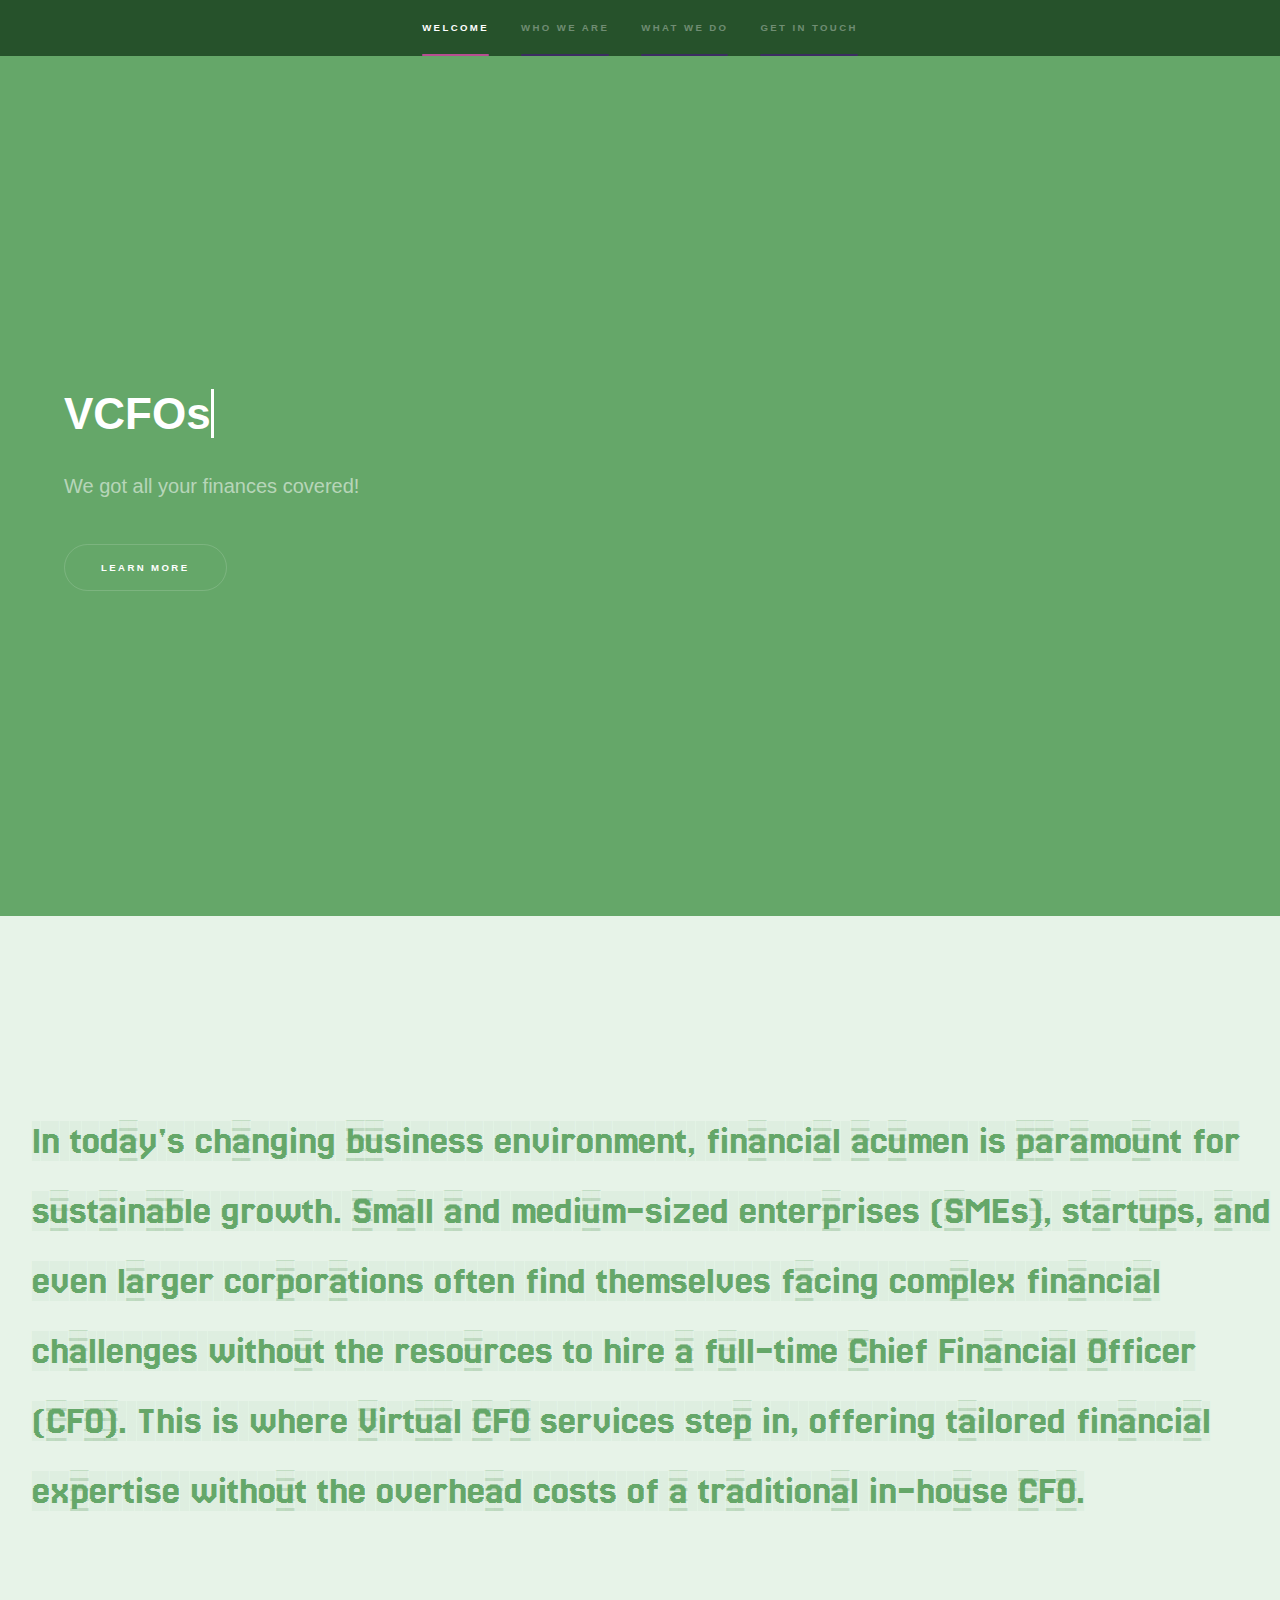
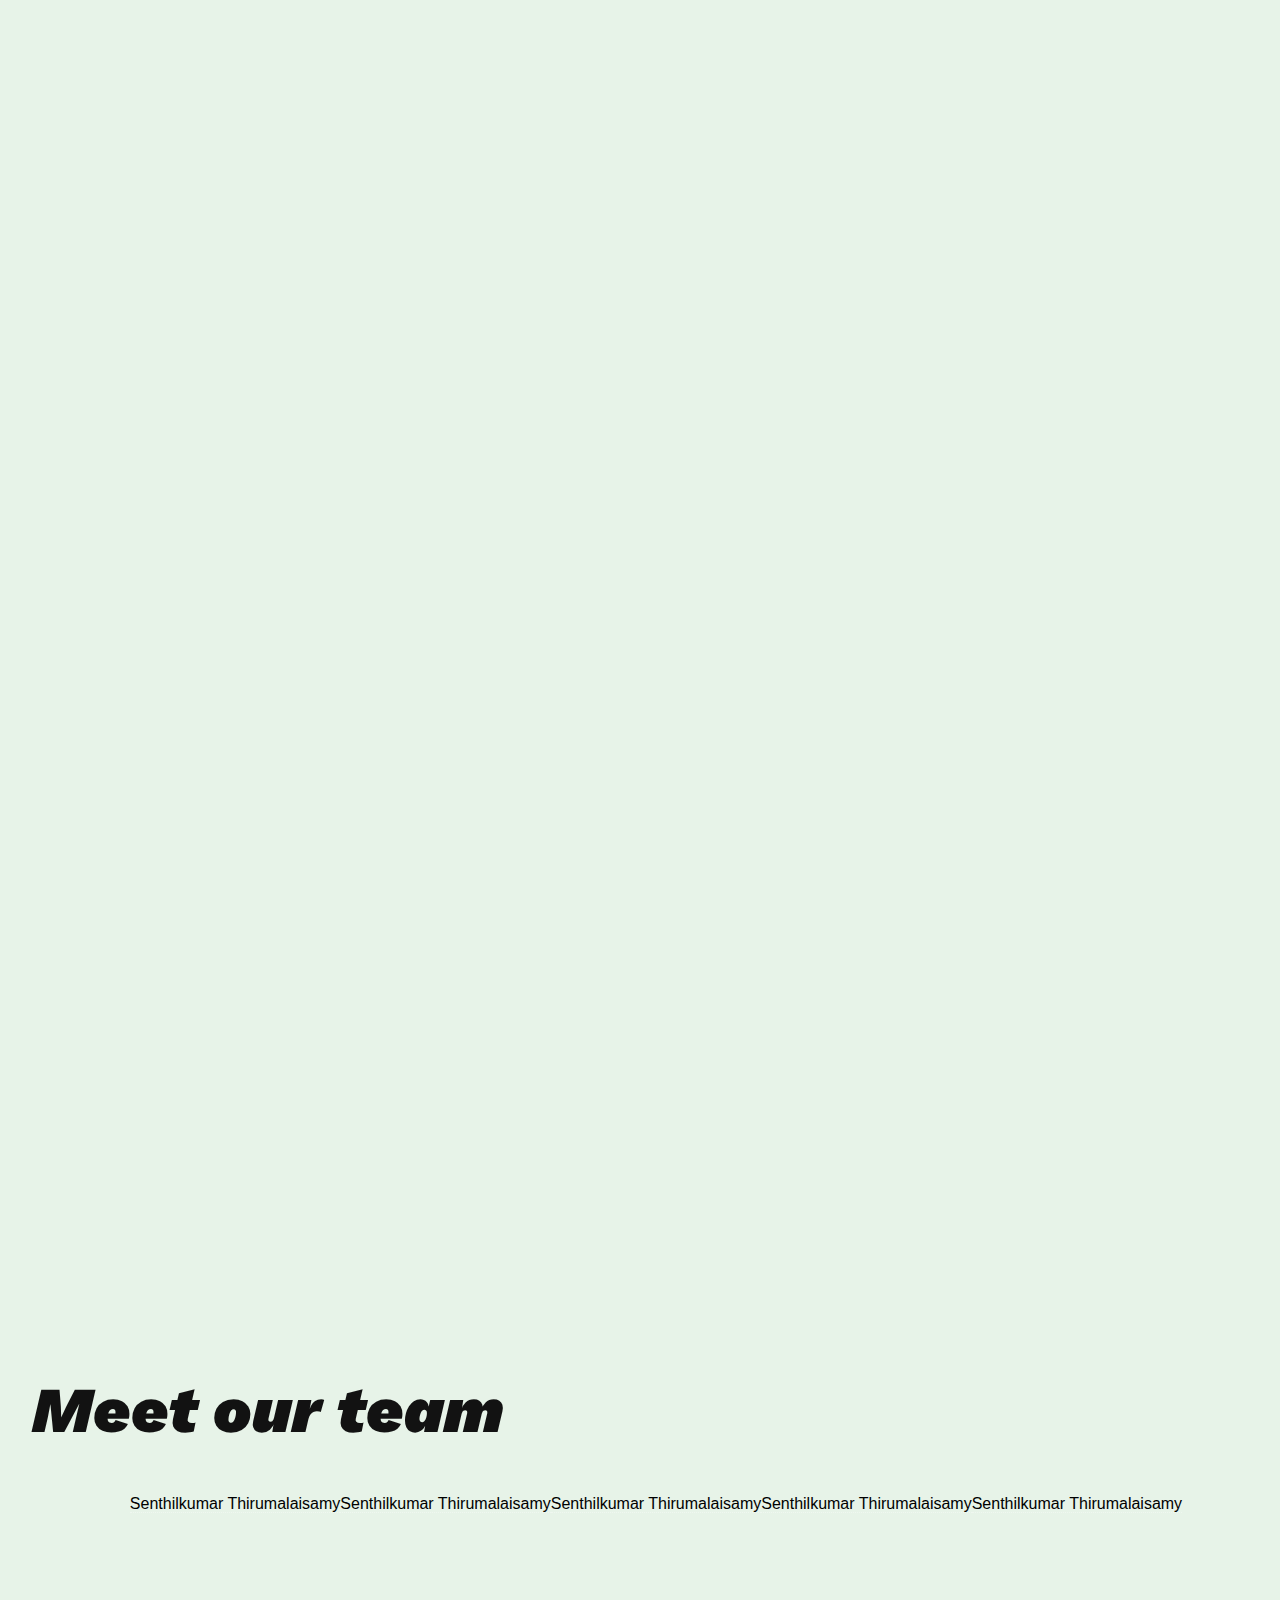
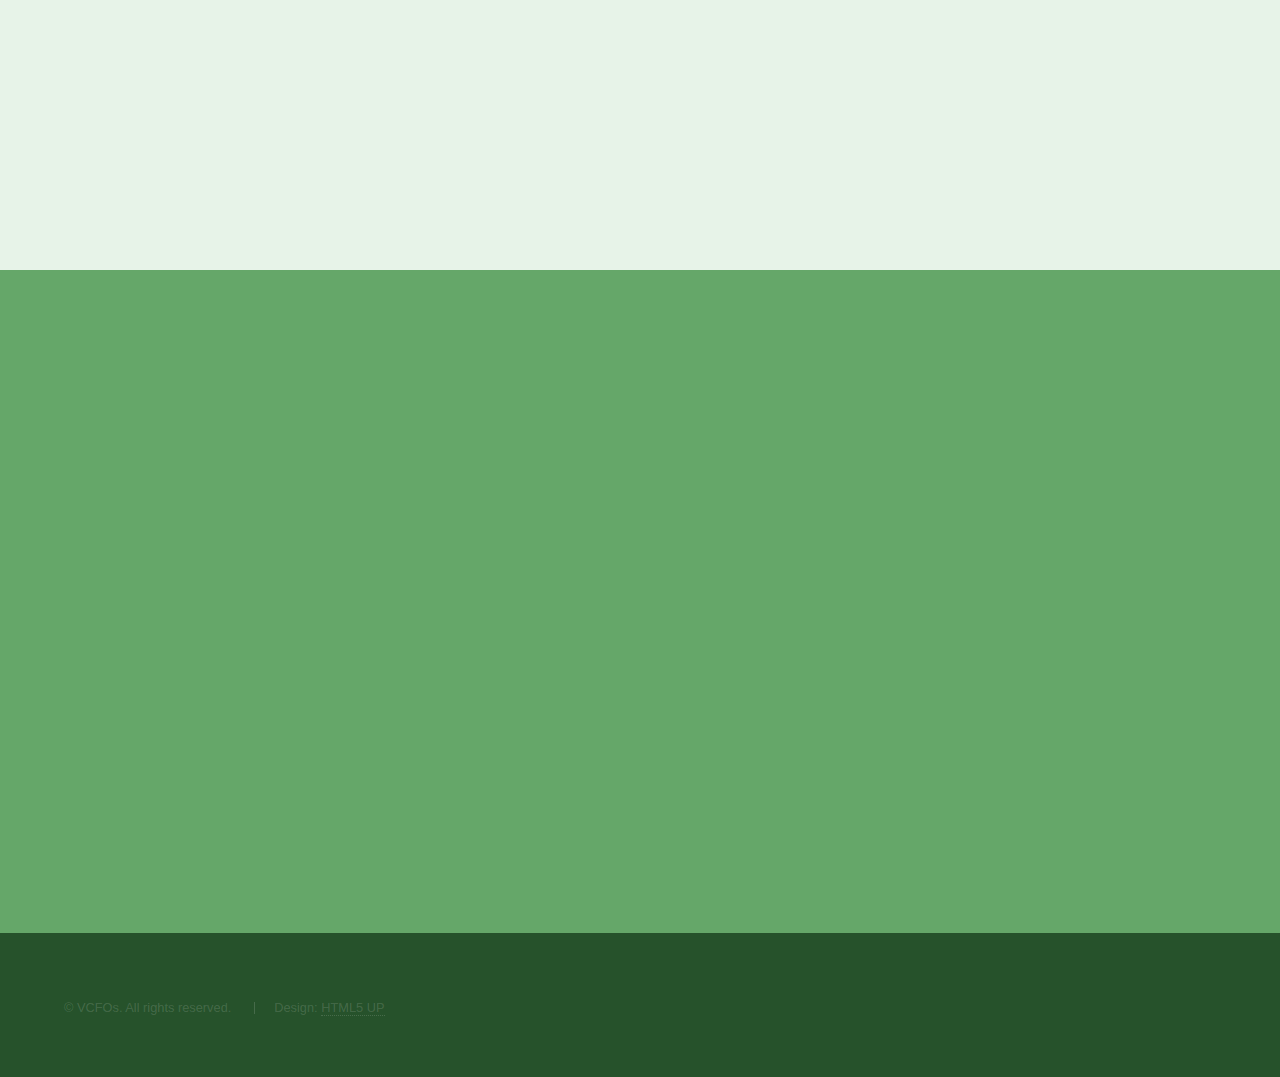
<file: vcfos/index.html>
<!DOCTYPE html>
<!--
	Hyperspace by HTML5 UP
	html5up.net | @ajlkn
	Free for personal and commercial use under the CCA 3.0 license (html5up.net/license)
-->
<html>
  <head>
    <title>VCFOs</title>
    <meta charset="utf-8" />
    <meta
      name="viewport"
      content="width=device-width, initial-scale=1, user-scalable=no"
    />
    <link rel="stylesheet" href="assets/css/main.css" />
    <noscript
      ><link rel="stylesheet" href="assets/css/noscript.css"
    /></noscript>
    <link rel="preconnect" href="https://fonts.googleapis.com" />
    <link rel="preconnect" href="https://fonts.gstatic.com" crossorigin />
    <link
      href="https://fonts.googleapis.com/css2?family=Jersey+25+Charted&family=Work+Sans:ital,wght@0,100..900;1,100..900&display=swap"
      rel="stylesheet"
    />
  </head>
  <body class="is-preload">
    <!-- Sidebar -->
    <section id="sidebar">
      <div class="inner">
        <nav>
          <ul>
            <li><a href="#intro">Welcome</a></li>
            <li><a href="#about">Who we are</a></li>
            <li><a href="#two">What we do</a></li>
            <li><a href="#three">Get in touch</a></li>
          </ul>
        </nav>
      </div>
    </section>

    <!-- Wrapper -->
    <div id="wrapper">
      <!-- Intro -->
      <section id="intro" class="wrapper style1 fullscreen fade-up">
        <div class="inner">
          <h1>
            <div
              class="typewrite"
              data-period="2000"
              data-type='[ "VCFOs", "We are your Virtual CFO!" ]'
            >
              <span class="wrap"></span>
            </div>
          </h1>
          <p>We got all your finances covered!</p>
          <ul class="actions">
            <li><a href="#about" class="button scrolly">Learn more</a></li>
          </ul>
        </div>
      </section>

      <!-- One -->
      <section
        id="about"
        class="wrapper spotlights fullscreen fade-up"
        style="padding-left: 32px"
      >
        In today's changing business environment, financial acumen is paramount
        for sustainable growth. Small and medium-sized enterprises (SMEs),
        startups, and even larger corporations often find themselves facing
        complex financial challenges without the resources to hire a full-time
        Chief Financial Officer (CFO). This is where Virtual CFO services step
        in, offering tailored financial expertise without the overhead costs of
        a traditional in-house CFO.
        <!-- <div
          id="about"
          class="fade-up"
          style="background-color: aliceblue"
        ></div> -->
      </section>

      <!-- Two -->
      <section id="two" class="wrapper style3 fade-up">
        <div class="inner">
          <h2
            style="color: #121212; font-size: 64px"
            class="work-sans-italic-900"
          >
            What we do
          </h2>
          <p style="color: #121212">
            We offer tailored Virtual CFO services for businesses, especially
            startups and SMEs, in India. Our solutions cover strategic planning,
            budgeting, forecasting, and performance analysis. With our
            experienced team, you can access high-level financial expertise
            without the expense of a full-time CFO, helping you navigate complex
            financial challenges with ease.
          </p>
          <div class="features">
            <section>
              <span class="icon solid major fa-unlock"></span>
              <h3 style="color: #121212">Fundraising and Investor Relations</h3>
              <div style="color: #121212">
                We specialize in fundraising strategies and investor relations
                to fuel your business growth.
              </div>
            </section>
            <section>
              <span class="icon solid major fa-lock"></span>
              <h3 style="color: #121212">Cash Flow Management</h3>
              <div style="color: #121212">
                We optimize cash flow to ensure financial stability and growth
                for your business.
              </div>
            </section>
            <section>
              <span class="icon solid major fa-cog"></span>
              <h3 style="color: #121212">Business Performance Metrics</h3>
              <div style="color: #121212">
                We track and analyze key performance metrics to drive informed
                decision-making and maximize your business's success.
              </div>
            </section>
            <section>
              <span class="icon solid major fa-desktop"></span>
              <h3 style="color: #121212">Financial Planning and Analysis</h3>
              <div style="color: #121212">
                We provide comprehensive financial planning and analysis
                services to help you make strategic decisions and achieve your
                business objectives.
              </div>
            </section>
            <section>
              <span class="icon solid major fa-link"></span>
              <h3 style="color: #121212">Risk Management</h3>
              <div style="color: #121212">
                We identify and mitigate financial risks to safeguard your
                business and optimize long-term success.
              </div>
            </section>
            <!-- <section>
              <span class="icon major fa-gem"></span>
              <h3>Aliquam urna dapibus</h3>
              <p>
                Phasellus convallis elit id ullam corper amet et pulvinar. Duis
                aliquam turpis mauris, sed ultricies erat dapibus.
              </p>
            </section> -->
          </div>
          <!-- <ul class="actions">
            <li><a href="generic.html" class="button">Learn more</a></li>
          </ul> -->
        </div>
      </section>

      <section
        id="team"
        class="wrapper style3 fullscreen fade-up"
        style="padding-left: 32px"
      >
        <h1
          style="color: #121212; font-size: 64px"
          class="work-sans-italic-900"
        >
          Meet our team
        </h1>
        <div
          style="
            display: flex;
            flex-wrap: wrap;
            justify-content: center;
            row-gap: 25px;
          "
        >
          <div
            class="badge-base LI-profile-badge"
            data-locale="en_US"
            data-size="medium"
            data-theme="dark"
            data-type="HORIZONTAL"
            data-vanity="senthilkumar-thirumalaisamy-172aa7a"
            data-version="v1"
          >
            <a
              class="badge-base__link LI-simple-link"
              style="color: black"
              href="https://in.linkedin.com/in/senthilkumar-thirumalaisamy-172aa7a?trk=profile-badge"
              >Senthilkumar Thirumalaisamy</a
            >
          </div>
          <div
            class="badge-base LI-profile-badge"
            data-locale="en_US"
            data-size="medium"
            data-theme="light"
            data-type="HORIZONTAL"
            data-vanity="senthilkumar-thirumalaisamy-172aa7a"
            data-version="v1"
          >
            <a
              style="color: black"
              class="badge-base__link LI-simple-link"
              href="https://in.linkedin.com/in/senthilkumar-thirumalaisamy-172aa7a?trk=profile-badge"
              >Senthilkumar Thirumalaisamy</a
            >
          </div>

          <div
            class="badge-base LI-profile-badge"
            data-locale="en_US"
            data-size="medium"
            data-theme="light"
            data-type="HORIZONTAL"
            data-vanity="senthilkumar-thirumalaisamy-172aa7a"
            data-version="v1"
          >
            <a
              class="badge-base__link LI-simple-link"
              style="color: black"
              href="https://in.linkedin.com/in/senthilkumar-thirumalaisamy-172aa7a?trk=profile-badge"
              >Senthilkumar Thirumalaisamy</a
            >
          </div>

          <div
            class="badge-base LI-profile-badge"
            data-locale="en_US"
            data-size="medium"
            data-theme="light"
            data-type="HORIZONTAL"
            data-vanity="senthilkumar-thirumalaisamy-172aa7a"
            data-version="v1"
          >
            <a
              class="badge-base__link LI-simple-link"
              style="color: black"
              href="https://in.linkedin.com/in/senthilkumar-thirumalaisamy-172aa7a?trk=profile-badge"
              >Senthilkumar Thirumalaisamy</a
            >
          </div>
          <div
            class="badge-base LI-profile-badge"
            data-locale="en_US"
            data-size="medium"
            data-theme="light"
            data-type="HORIZONTAL"
            data-vanity="senthilkumar-thirumalaisamy-172aa7a"
            data-version="v1"
          >
            <a
              class="badge-base__link LI-simple-link"
              style="color: black"
              href="https://in.linkedin.com/in/senthilkumar-thirumalaisamy-172aa7a?trk=profile-badge"
              >Senthilkumar Thirumalaisamy</a
            >
          </div>
        </div>
      </section>

      <!-- Three -->
      <section id="three" class="wrapper style1 fade-up">
        <div class="inner">
          <h2>Get in touch</h2>
          <p>
            Empower your business with our Virtual CFO expertise. Reach out
            today for personalized financial solutions.
            <br />
            Let's elevate your success together.
          </p>
          <div class="split style1">
            <section>
              <form method="post" action="https://api.web3forms.com/submit">
                <!-- Replace with your Access Key -->
                <input
                  type="hidden"
                  name="access_key"
                  value="b3ace83e-c986-4082-857b-b248850c8b4d"
                />

                <div class="fields">
                  <div class="field half">
                    <label for="name">Name</label>
                    <input type="text" name="name" id="name" required />
                  </div>
                  <div class="field half">
                    <label for="email">Email</label>
                    <input type="text" name="email" id="email" required />
                  </div>
                  <div class="field">
                    <label for="message">Message</label>
                    <textarea name="message" id="message" rows="5"></textarea>
                  </div>
                </div>
                <!-- hCaptcha Spam Protection -->
                <div class="h-captcha" data-captcha="true"></div>
                <ul class="actions">
                  <li><button type="submit" class="button submit">Send Message</a></li>
                </ul>
              </form>
            </section>
            <section>
              <ul class="contact">
                <li>
                  <h3>Address</h3>
                  <span
                    >12345 Somewhere Road #654<br />
                    Hyderabad, Telangana<br />
                    India - 128320</span
                  >
                </li>
                <li>
                  <h3>Email</h3>
                  <a href="#">contact@vfos.co.in</a>
                </li>

                <li>
                  <h3>Social</h3>
                  <ul class="icons">
                    <li>
                      <a href="#" class="icon brands fa-twitter"
                        ><span class="label">Twitter</span></a
                      >
                    </li>
                    <li>
                      <a href="#" class="icon brands fa-facebook-f"
                        ><span class="label">Facebook</span></a
                      >
                    </li>
                    <li>
                      <a href="#" class="icon brands fa-github"
                        ><span class="label">GitHub</span></a
                      >
                    </li>
                    <li>
                      <a href="#" class="icon brands fa-instagram"
                        ><span class="label">Instagram</span></a
                      >
                    </li>
                    <li>
                      <a href="#" class="icon brands fa-linkedin-in"
                        ><span class="label">LinkedIn</span></a
                      >
                    </li>
                  </ul>
                </li>
              </ul>
            </section>
          </div>
        </div>
      </section>
    </div>

    <!-- Footer -->
    <footer id="footer" class="wrapper style1-alt">
      <div class="inner">
        <ul class="menu">
          <li>&copy; VCFOs. All rights reserved.</li>
          <li>Design: <a href="http://html5up.net">HTML5 UP</a></li>
        </ul>
      </div>
    </footer>

    <!-- Scripts -->
    <!-- Required for hCaptcha -->
<script src="https://web3forms.com/client/script.js" async defer></script>
    <script
      src="https://platform.linkedin.com/badges/js/profile.js"
      async
      defer
      type="text/javascript"
    ></script>
    <script src="assets/js/jquery.min.js"></script>
    <script src="assets/js/jquery.scrollex.min.js"></script>
    <script src="assets/js/jquery.scrolly.min.js"></script>
    <script src="assets/js/browser.min.js"></script>
    <script src="assets/js/breakpoints.min.js"></script>
    <script src="assets/js/util.js"></script>
    <script src="assets/js/main.js"></script>
    <script src="assets/js/typed.js"></script>
  </body>
</html>
</file>
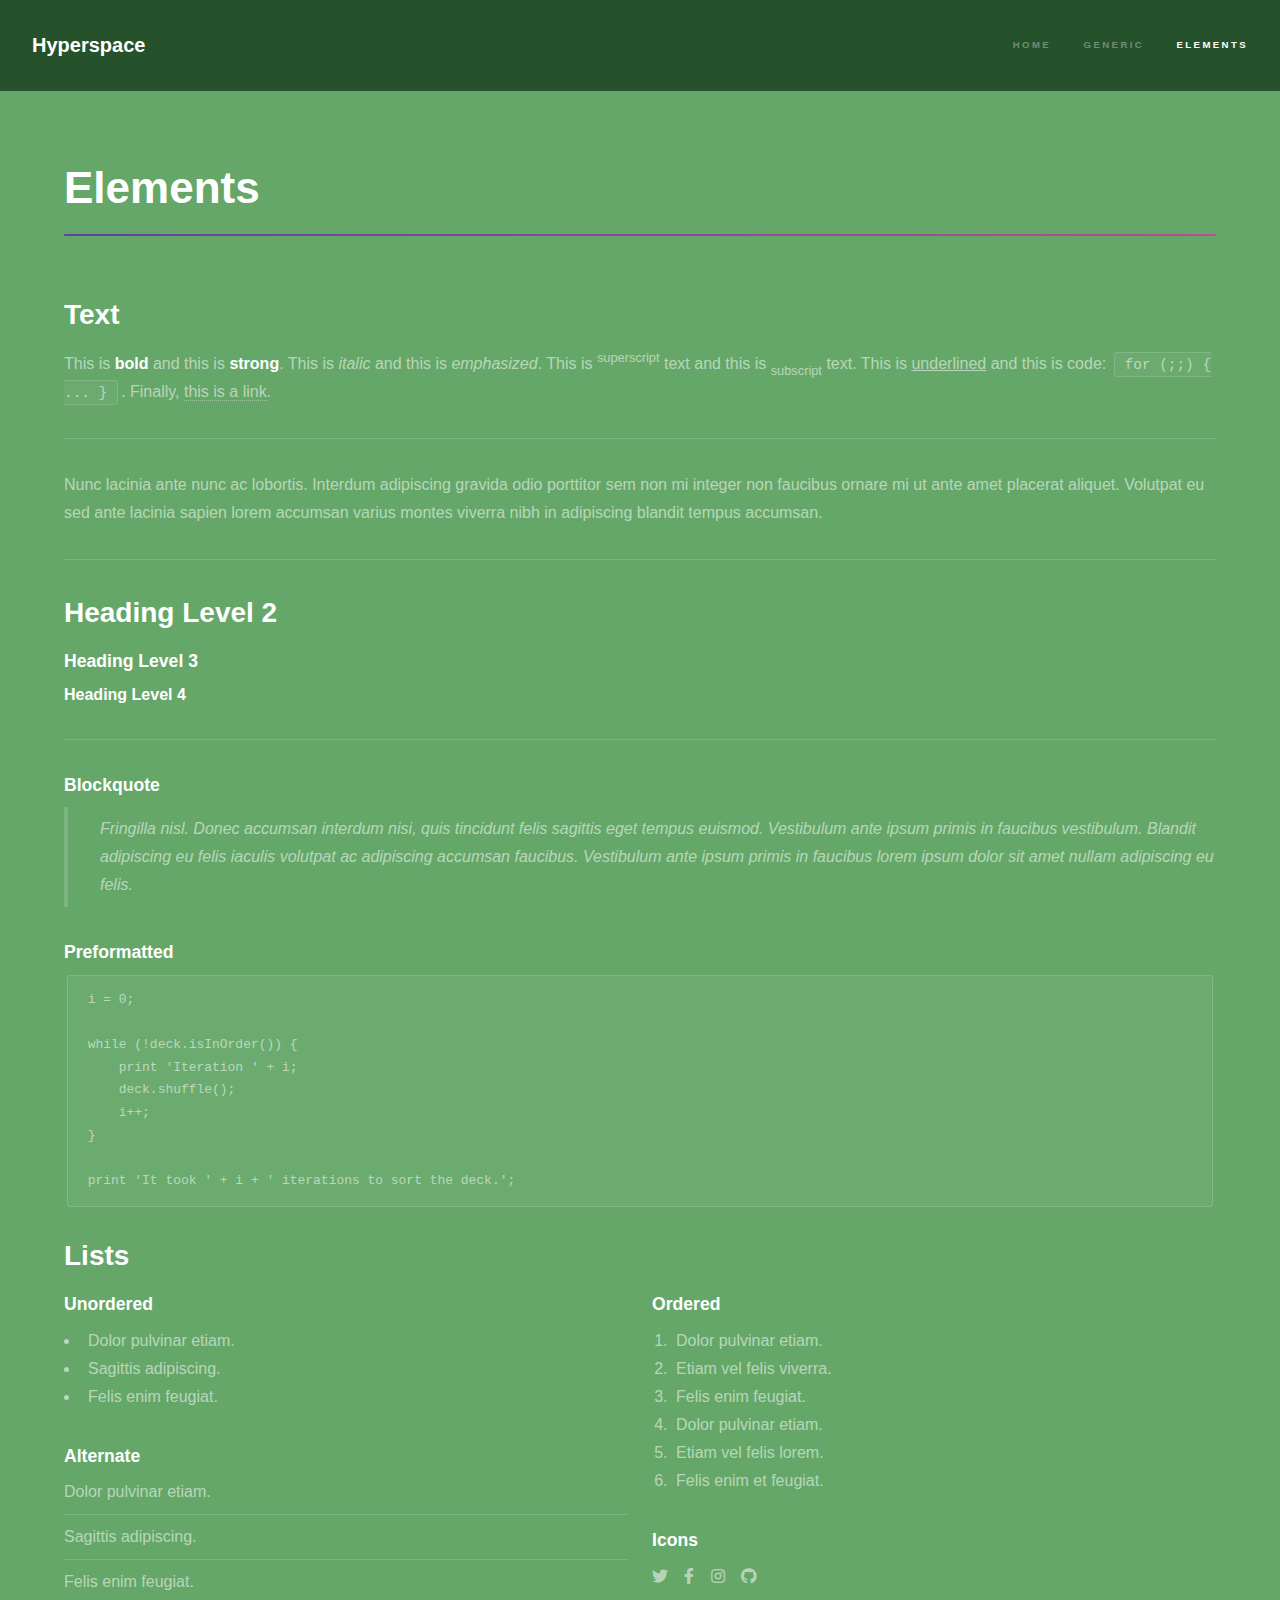
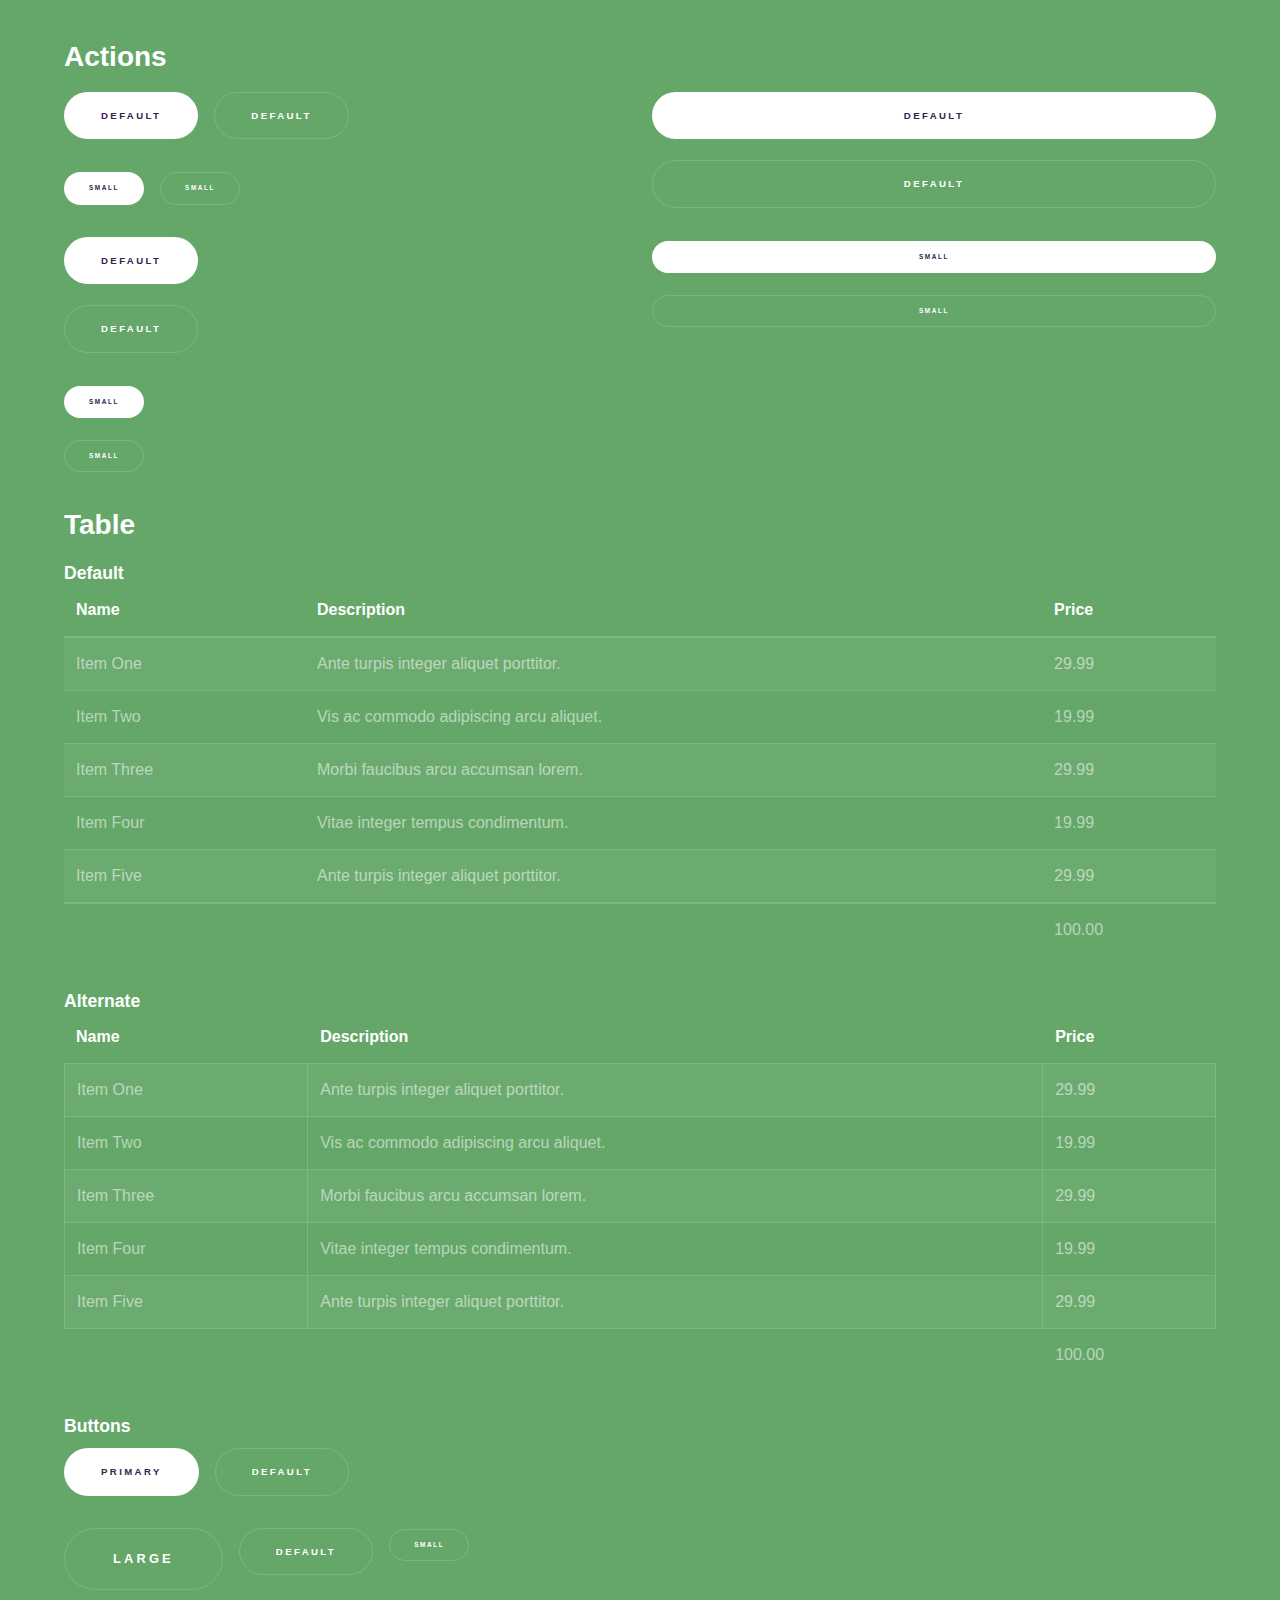
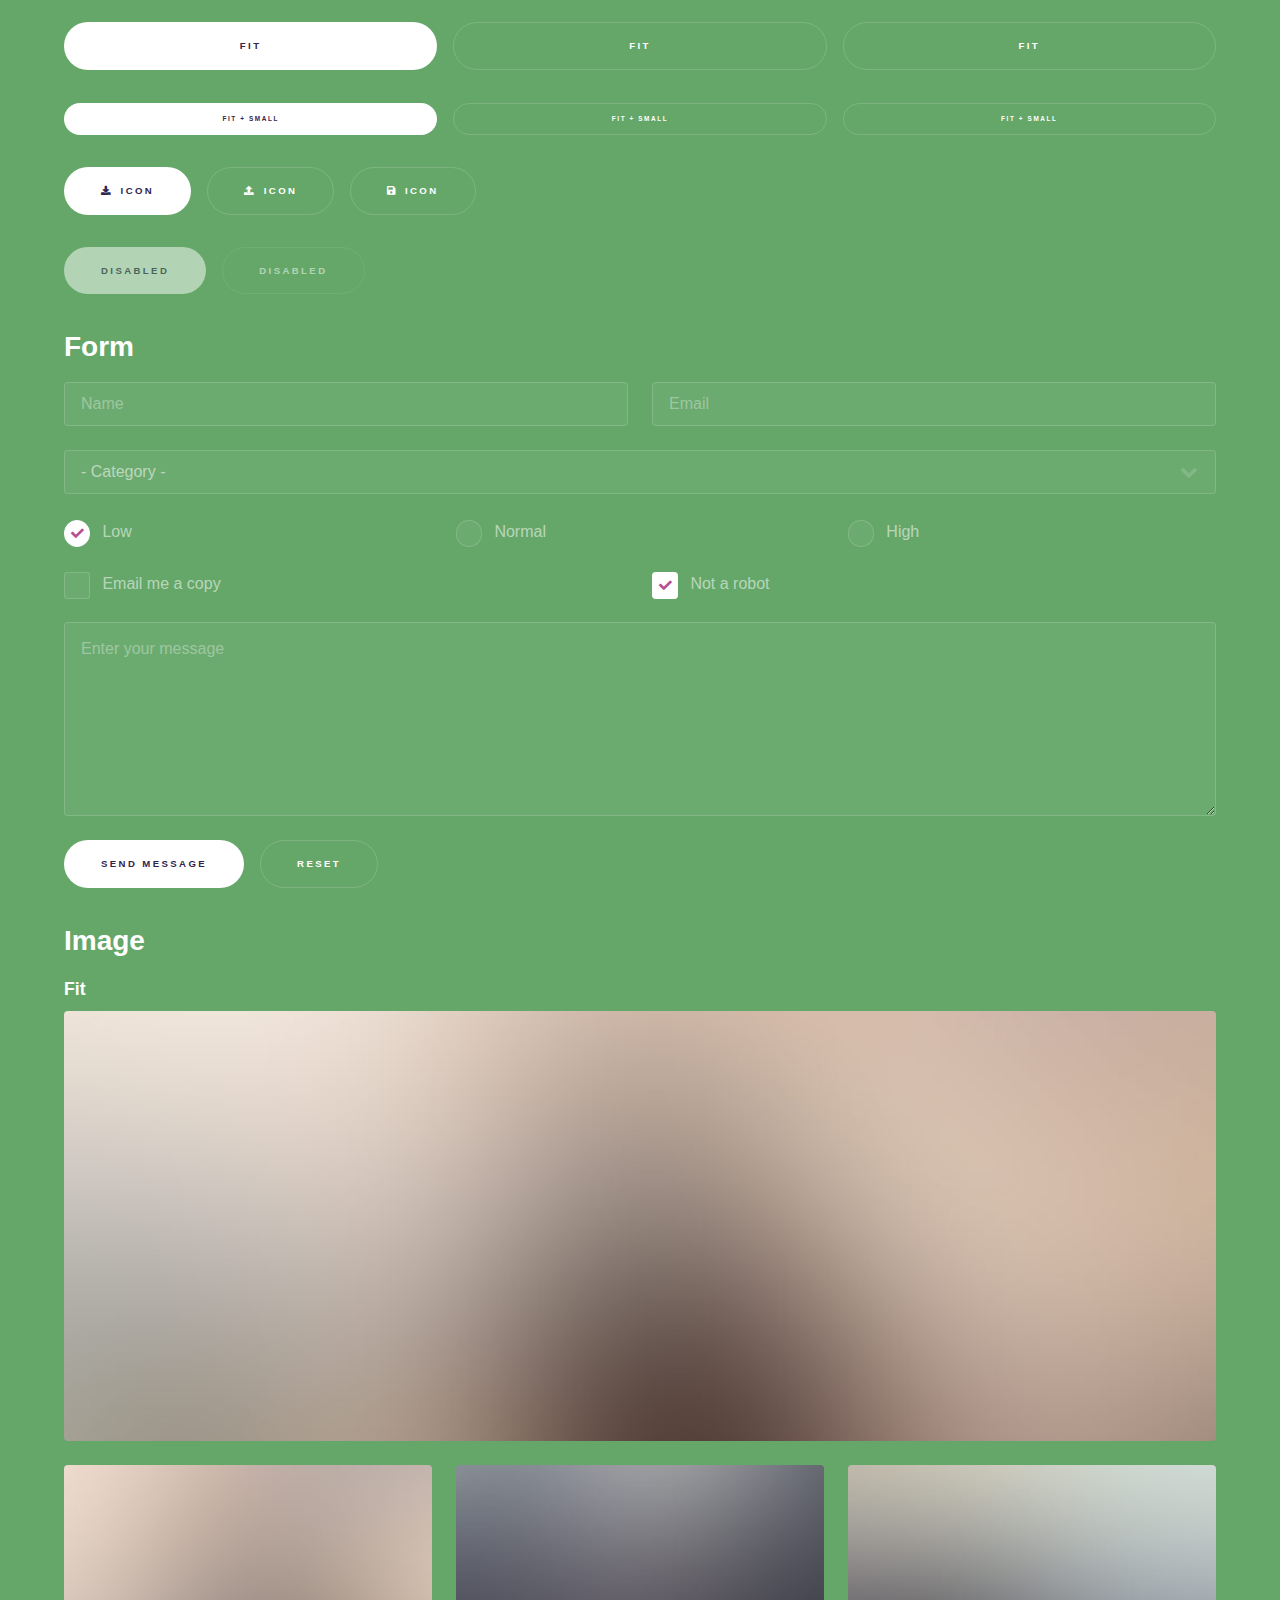
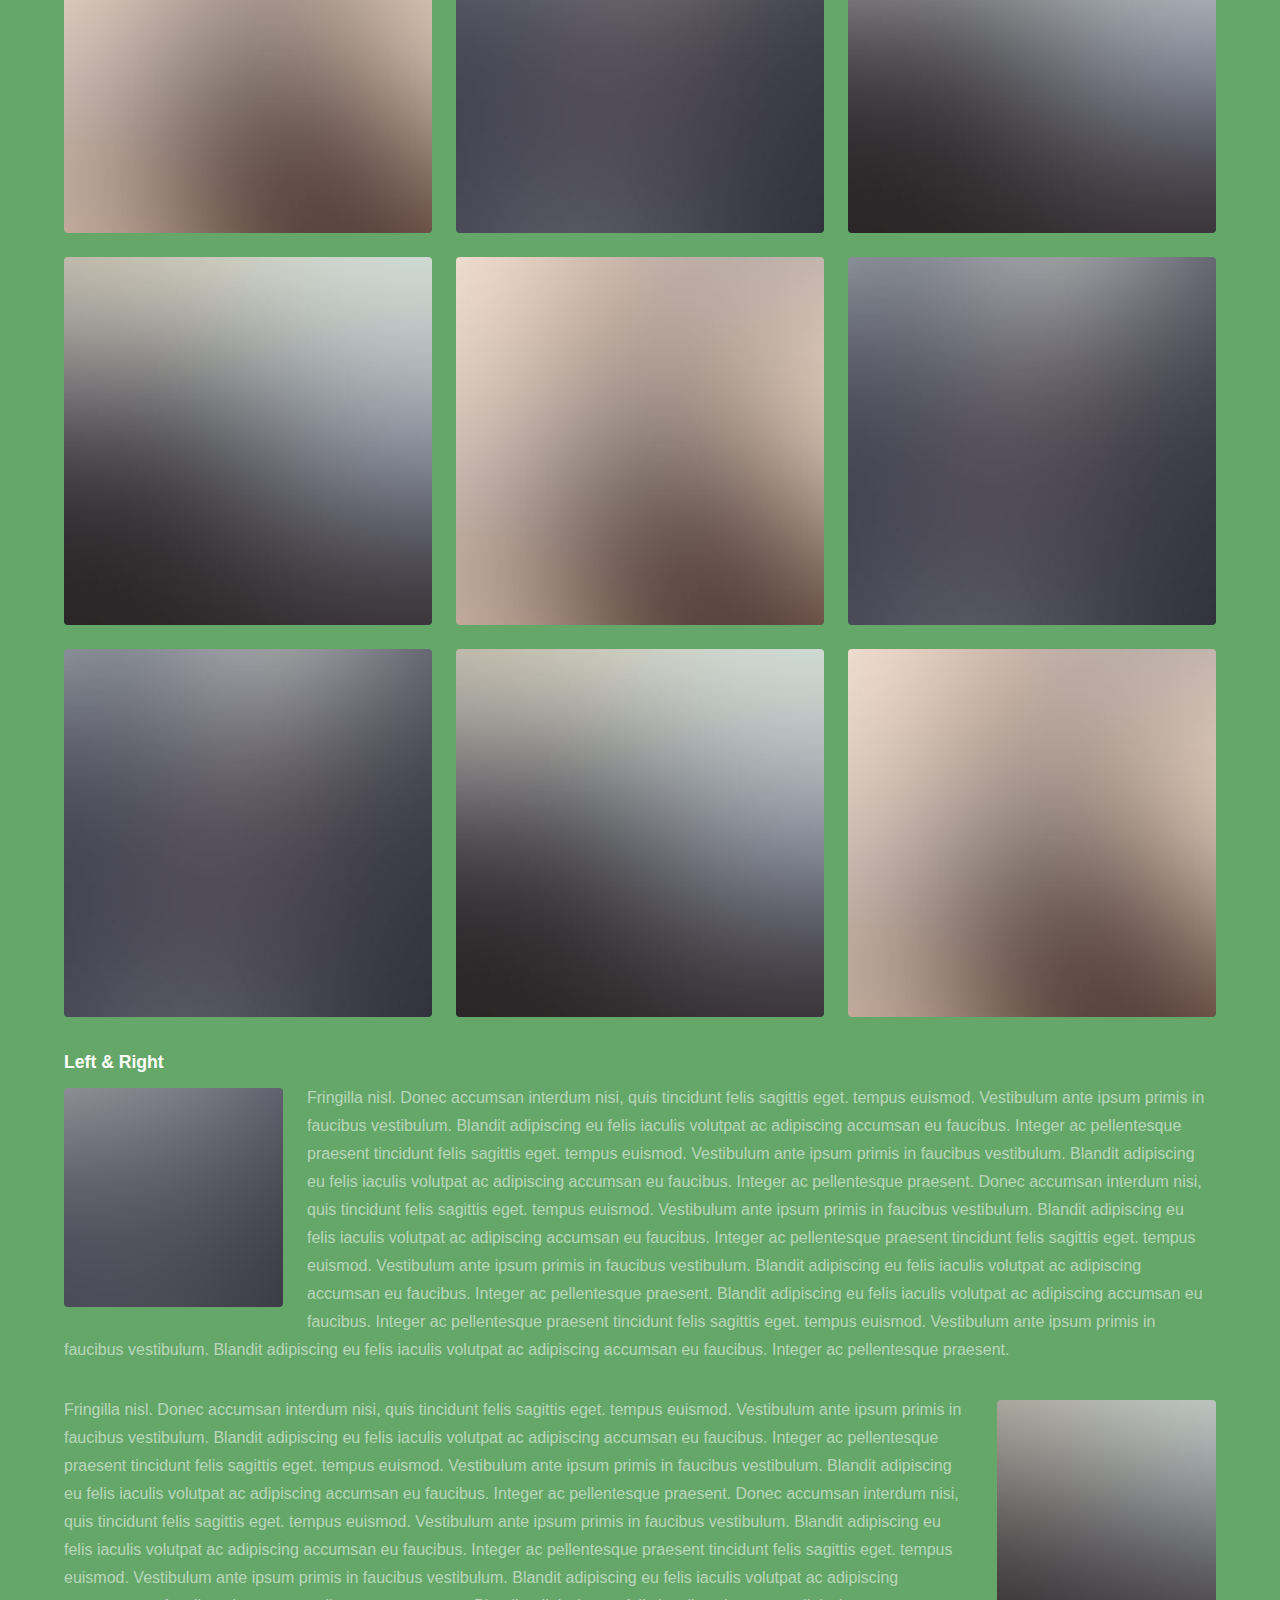
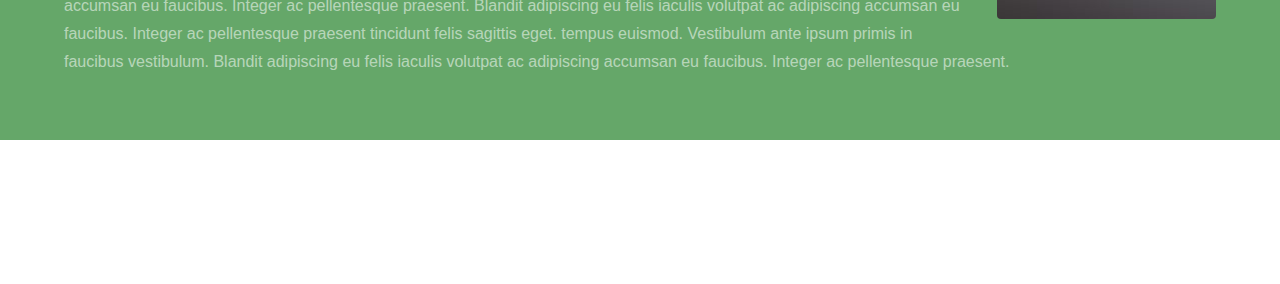
<file: vcfos/elements.html>
<!DOCTYPE HTML>
<!--
	Hyperspace by HTML5 UP
	html5up.net | @ajlkn
	Free for personal and commercial use under the CCA 3.0 license (html5up.net/license)
-->
<html>
	<head>
		<title>Elements - Hyperspace by HTML5 UP</title>
		<meta charset="utf-8" />
		<meta name="viewport" content="width=device-width, initial-scale=1, user-scalable=no" />
		<link rel="stylesheet" href="assets/css/main.css" />
		<noscript><link rel="stylesheet" href="assets/css/noscript.css" /></noscript>
	</head>
	<body class="is-preload">

		<!-- Header -->
			<header id="header">
				<a href="index.html" class="title">Hyperspace</a>
				<nav>
					<ul>
						<li><a href="index.html">Home</a></li>
						<li><a href="generic.html">Generic</a></li>
						<li><a href="elements.html"  class="active">Elements</a></li>
					</ul>
				</nav>
			</header>

		<!-- Wrapper -->
			<div id="wrapper">

				<!-- Main -->
					<section id="main" class="wrapper">
						<div class="inner">
							<h1 class="major">Elements</h1>

							<!-- Text -->
								<section>
									<h2>Text</h2>
									<p>This is <b>bold</b> and this is <strong>strong</strong>. This is <i>italic</i> and this is <em>emphasized</em>.
									This is <sup>superscript</sup> text and this is <sub>subscript</sub> text.
									This is <u>underlined</u> and this is code: <code>for (;;) { ... }</code>. Finally, <a href="#">this is a link</a>.</p>
									<hr />
									<p>Nunc lacinia ante nunc ac lobortis. Interdum adipiscing gravida odio porttitor sem non mi integer non faucibus ornare mi ut ante amet placerat aliquet. Volutpat eu sed ante lacinia sapien lorem accumsan varius montes viverra nibh in adipiscing blandit tempus accumsan.</p>
									<hr />
									<h2>Heading Level 2</h2>
									<h3>Heading Level 3</h3>
									<h4>Heading Level 4</h4>
									<hr />
									<h3>Blockquote</h3>
									<blockquote>Fringilla nisl. Donec accumsan interdum nisi, quis tincidunt felis sagittis eget tempus euismod. Vestibulum ante ipsum primis in faucibus vestibulum. Blandit adipiscing eu felis iaculis volutpat ac adipiscing accumsan faucibus. Vestibulum ante ipsum primis in faucibus lorem ipsum dolor sit amet nullam adipiscing eu felis.</blockquote>
									<h3>Preformatted</h3>
									<pre><code>i = 0;

while (!deck.isInOrder()) {
    print 'Iteration ' + i;
    deck.shuffle();
    i++;
}

print 'It took ' + i + ' iterations to sort the deck.';</code></pre>
								</section>

							<!-- Lists -->
								<section>
									<h2>Lists</h2>
									<div class="row">
										<div class="col-6 col-12-medium">
											<h3>Unordered</h3>
											<ul>
												<li>Dolor pulvinar etiam.</li>
												<li>Sagittis adipiscing.</li>
												<li>Felis enim feugiat.</li>
											</ul>
											<h3>Alternate</h3>
											<ul class="alt">
												<li>Dolor pulvinar etiam.</li>
												<li>Sagittis adipiscing.</li>
												<li>Felis enim feugiat.</li>
											</ul>
										</div>
										<div class="col-6 col-12-medium">
											<h3>Ordered</h3>
											<ol>
												<li>Dolor pulvinar etiam.</li>
												<li>Etiam vel felis viverra.</li>
												<li>Felis enim feugiat.</li>
												<li>Dolor pulvinar etiam.</li>
												<li>Etiam vel felis lorem.</li>
												<li>Felis enim et feugiat.</li>
											</ol>
											<h3>Icons</h3>
											<ul class="icons">
												<li><a href="#" class="icon brands fa-twitter"><span class="label">Twitter</span></a></li>
												<li><a href="#" class="icon brands fa-facebook-f"><span class="label">Facebook</span></a></li>
												<li><a href="#" class="icon brands fa-instagram"><span class="label">Instagram</span></a></li>
												<li><a href="#" class="icon brands fa-github"><span class="label">Github</span></a></li>
											</ul>
										</div>
									</div>
									<h2>Actions</h2>
									<div class="row">
										<div class="col-6 col-12-medium">
											<ul class="actions">
												<li><a href="#" class="button primary">Default</a></li>
												<li><a href="#" class="button">Default</a></li>
											</ul>
											<ul class="actions small">
												<li><a href="#" class="button primary small">Small</a></li>
												<li><a href="#" class="button small">Small</a></li>
											</ul>
											<ul class="actions stacked">
												<li><a href="#" class="button primary">Default</a></li>
												<li><a href="#" class="button">Default</a></li>
											</ul>
											<ul class="actions stacked">
												<li><a href="#" class="button primary small">Small</a></li>
												<li><a href="#" class="button small">Small</a></li>
											</ul>
										</div>
										<div class="col-6 col-12-medium">
											<ul class="actions stacked">
												<li><a href="#" class="button primary fit">Default</a></li>
												<li><a href="#" class="button fit">Default</a></li>
											</ul>
											<ul class="actions stacked">
												<li><a href="#" class="button primary small fit">Small</a></li>
												<li><a href="#" class="button small fit">Small</a></li>
											</ul>
										</div>
									</div>
								</section>

							<!-- Table -->
								<section>
									<h2>Table</h2>
									<h3>Default</h3>
									<div class="table-wrapper">
										<table>
											<thead>
												<tr>
													<th>Name</th>
													<th>Description</th>
													<th>Price</th>
												</tr>
											</thead>
											<tbody>
												<tr>
													<td>Item One</td>
													<td>Ante turpis integer aliquet porttitor.</td>
													<td>29.99</td>
												</tr>
												<tr>
													<td>Item Two</td>
													<td>Vis ac commodo adipiscing arcu aliquet.</td>
													<td>19.99</td>
												</tr>
												<tr>
													<td>Item Three</td>
													<td> Morbi faucibus arcu accumsan lorem.</td>
													<td>29.99</td>
												</tr>
												<tr>
													<td>Item Four</td>
													<td>Vitae integer tempus condimentum.</td>
													<td>19.99</td>
												</tr>
												<tr>
													<td>Item Five</td>
													<td>Ante turpis integer aliquet porttitor.</td>
													<td>29.99</td>
												</tr>
											</tbody>
											<tfoot>
												<tr>
													<td colspan="2"></td>
													<td>100.00</td>
												</tr>
											</tfoot>
										</table>
									</div>

									<h3>Alternate</h3>
									<div class="table-wrapper">
										<table class="alt">
											<thead>
												<tr>
													<th>Name</th>
													<th>Description</th>
													<th>Price</th>
												</tr>
											</thead>
											<tbody>
												<tr>
													<td>Item One</td>
													<td>Ante turpis integer aliquet porttitor.</td>
													<td>29.99</td>
												</tr>
												<tr>
													<td>Item Two</td>
													<td>Vis ac commodo adipiscing arcu aliquet.</td>
													<td>19.99</td>
												</tr>
												<tr>
													<td>Item Three</td>
													<td> Morbi faucibus arcu accumsan lorem.</td>
													<td>29.99</td>
												</tr>
												<tr>
													<td>Item Four</td>
													<td>Vitae integer tempus condimentum.</td>
													<td>19.99</td>
												</tr>
												<tr>
													<td>Item Five</td>
													<td>Ante turpis integer aliquet porttitor.</td>
													<td>29.99</td>
												</tr>
											</tbody>
											<tfoot>
												<tr>
													<td colspan="2"></td>
													<td>100.00</td>
												</tr>
											</tfoot>
										</table>
									</div>
								</section>

							<!-- Buttons -->
								<section>
									<h3>Buttons</h3>
									<ul class="actions">
										<li><a href="#" class="button primary">Primary</a></li>
										<li><a href="#" class="button">Default</a></li>
									</ul>
									<ul class="actions">
										<li><a href="#" class="button large">Large</a></li>
										<li><a href="#" class="button">Default</a></li>
										<li><a href="#" class="button small">Small</a></li>
									</ul>
									<ul class="actions fit">
										<li><a href="#" class="button primary fit">Fit</a></li>
										<li><a href="#" class="button fit">Fit</a></li>
										<li><a href="#" class="button fit">Fit</a></li>
									</ul>
									<ul class="actions fit small">
										<li><a href="#" class="button primary fit small">Fit + Small</a></li>
										<li><a href="#" class="button fit small">Fit + Small</a></li>
										<li><a href="#" class="button fit small">Fit + Small</a></li>
									</ul>
									<ul class="actions">
										<li><a href="#" class="button primary icon solid fa-download">Icon</a></li>
										<li><a href="#" class="button icon solid fa-upload">Icon</a></li>
										<li><a href="#" class="button icon solid fa-save">Icon</a></li>
									</ul>
									<ul class="actions">
										<li><span class="button primary disabled">Disabled</span></li>
										<li><span class="button disabled">Disabled</span></li>
									</ul>
								</section>

							<!-- Form -->
								<section>
									<h2>Form</h2>
									<form method="post" action="#">
										<div class="row gtr-uniform">
											<div class="col-6 col-12-xsmall">
												<input type="text" name="demo-name" id="demo-name" value="" placeholder="Name" />
											</div>
											<div class="col-6 col-12-xsmall">
												<input type="email" name="demo-email" id="demo-email" value="" placeholder="Email" />
											</div>
											<div class="col-12">
												<select name="demo-category" id="demo-category">
													<option value="">- Category -</option>
													<option value="1">Manufacturing</option>
													<option value="1">Shipping</option>
													<option value="1">Administration</option>
													<option value="1">Human Resources</option>
												</select>
											</div>
											<div class="col-4 col-12-small">
												<input type="radio" id="demo-priority-low" name="demo-priority" checked>
												<label for="demo-priority-low">Low</label>
											</div>
											<div class="col-4 col-12-small">
												<input type="radio" id="demo-priority-normal" name="demo-priority">
												<label for="demo-priority-normal">Normal</label>
											</div>
											<div class="col-4 col-12-small">
												<input type="radio" id="demo-priority-high" name="demo-priority">
												<label for="demo-priority-high">High</label>
											</div>
											<div class="col-6 col-12-small">
												<input type="checkbox" id="demo-copy" name="demo-copy">
												<label for="demo-copy">Email me a copy</label>
											</div>
											<div class="col-6 col-12-small">
												<input type="checkbox" id="demo-human" name="demo-human" checked>
												<label for="demo-human">Not a robot</label>
											</div>
											<div class="col-12">
												<textarea name="demo-message" id="demo-message" placeholder="Enter your message" rows="6"></textarea>
											</div>
											<div class="col-12">
												<ul class="actions">
													<li><input type="submit" value="Send Message" class="primary" /></li>
													<li><input type="reset" value="Reset" /></li>
												</ul>
											</div>
										</div>
									</form>
								</section>

							<!-- Image -->
								<section>
									<h2>Image</h2>
									<h3>Fit</h3>
									<div class="box alt">
										<div class="row gtr-uniform">
											<div class="col-12"><span class="image fit"><img src="images/pic04.jpg" alt="" /></span></div>
											<div class="col-4"><span class="image fit"><img src="images/pic01.jpg" alt="" /></span></div>
											<div class="col-4"><span class="image fit"><img src="images/pic02.jpg" alt="" /></span></div>
											<div class="col-4"><span class="image fit"><img src="images/pic03.jpg" alt="" /></span></div>
											<div class="col-4"><span class="image fit"><img src="images/pic03.jpg" alt="" /></span></div>
											<div class="col-4"><span class="image fit"><img src="images/pic01.jpg" alt="" /></span></div>
											<div class="col-4"><span class="image fit"><img src="images/pic02.jpg" alt="" /></span></div>
											<div class="col-4"><span class="image fit"><img src="images/pic02.jpg" alt="" /></span></div>
											<div class="col-4"><span class="image fit"><img src="images/pic03.jpg" alt="" /></span></div>
											<div class="col-4"><span class="image fit"><img src="images/pic01.jpg" alt="" /></span></div>
										</div>
									</div>
									<h3>Left &amp; Right</h3>
									<p><span class="image left"><img src="images/pic05.jpg" alt="" /></span>Fringilla nisl. Donec accumsan interdum nisi, quis tincidunt felis sagittis eget. tempus euismod. Vestibulum ante ipsum primis in faucibus vestibulum. Blandit adipiscing eu felis iaculis volutpat ac adipiscing accumsan eu faucibus. Integer ac pellentesque praesent tincidunt felis sagittis eget. tempus euismod. Vestibulum ante ipsum primis in faucibus vestibulum. Blandit adipiscing eu felis iaculis volutpat ac adipiscing accumsan eu faucibus. Integer ac pellentesque praesent. Donec accumsan interdum nisi, quis tincidunt felis sagittis eget. tempus euismod. Vestibulum ante ipsum primis in faucibus vestibulum. Blandit adipiscing eu felis iaculis volutpat ac adipiscing accumsan eu faucibus. Integer ac pellentesque praesent tincidunt felis sagittis eget. tempus euismod. Vestibulum ante ipsum primis in faucibus vestibulum. Blandit adipiscing eu felis iaculis volutpat ac adipiscing accumsan eu faucibus. Integer ac pellentesque praesent. Blandit adipiscing eu felis iaculis volutpat ac adipiscing accumsan eu faucibus. Integer ac pellentesque praesent tincidunt felis sagittis eget. tempus euismod. Vestibulum ante ipsum primis in faucibus vestibulum. Blandit adipiscing eu felis iaculis volutpat ac adipiscing accumsan eu faucibus. Integer ac pellentesque praesent.</p>
									<p><span class="image right"><img src="images/pic06.jpg" alt="" /></span>Fringilla nisl. Donec accumsan interdum nisi, quis tincidunt felis sagittis eget. tempus euismod. Vestibulum ante ipsum primis in faucibus vestibulum. Blandit adipiscing eu felis iaculis volutpat ac adipiscing accumsan eu faucibus. Integer ac pellentesque praesent tincidunt felis sagittis eget. tempus euismod. Vestibulum ante ipsum primis in faucibus vestibulum. Blandit adipiscing eu felis iaculis volutpat ac adipiscing accumsan eu faucibus. Integer ac pellentesque praesent. Donec accumsan interdum nisi, quis tincidunt felis sagittis eget. tempus euismod. Vestibulum ante ipsum primis in faucibus vestibulum. Blandit adipiscing eu felis iaculis volutpat ac adipiscing accumsan eu faucibus. Integer ac pellentesque praesent tincidunt felis sagittis eget. tempus euismod. Vestibulum ante ipsum primis in faucibus vestibulum. Blandit adipiscing eu felis iaculis volutpat ac adipiscing accumsan eu faucibus. Integer ac pellentesque praesent. Blandit adipiscing eu felis iaculis volutpat ac adipiscing accumsan eu faucibus. Integer ac pellentesque praesent tincidunt felis sagittis eget. tempus euismod. Vestibulum ante ipsum primis in faucibus vestibulum. Blandit adipiscing eu felis iaculis volutpat ac adipiscing accumsan eu faucibus. Integer ac pellentesque praesent.</p>
								</section>

						</div>
					</section>

			</div>

		<!-- Footer -->
			<footer id="footer" class="wrapper alt">
				<div class="inner">
					<ul class="menu">
						<li>&copy; Untitled. All rights reserved.</li><li>Design: <a href="http://html5up.net">HTML5 UP</a></li>
					</ul>
				</div>
			</footer>

		<!-- Scripts -->
			<script src="assets/js/jquery.min.js"></script>
			<script src="assets/js/jquery.scrollex.min.js"></script>
			<script src="assets/js/jquery.scrolly.min.js"></script>
			<script src="assets/js/browser.min.js"></script>
			<script src="assets/js/breakpoints.min.js"></script>
			<script src="assets/js/util.js"></script>
			<script src="assets/js/main.js"></script>

	</body>
</html>
</file>
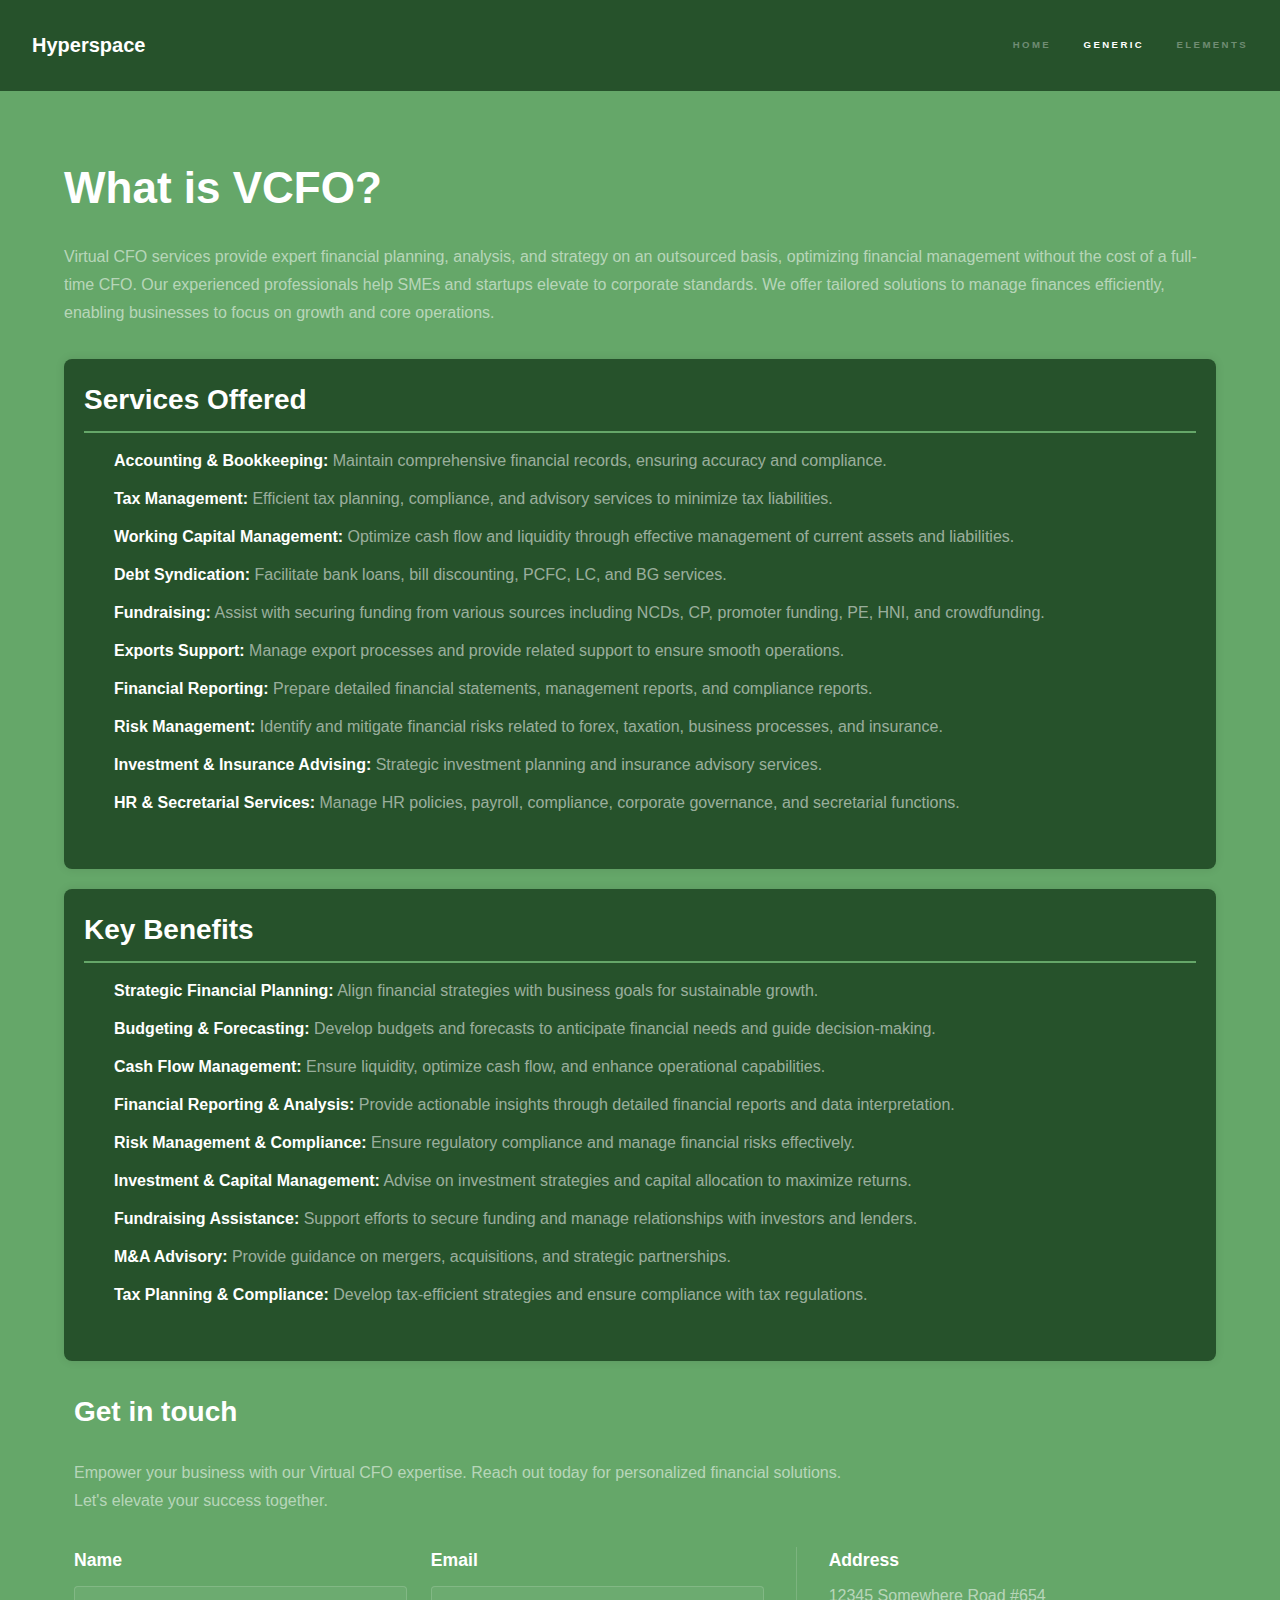
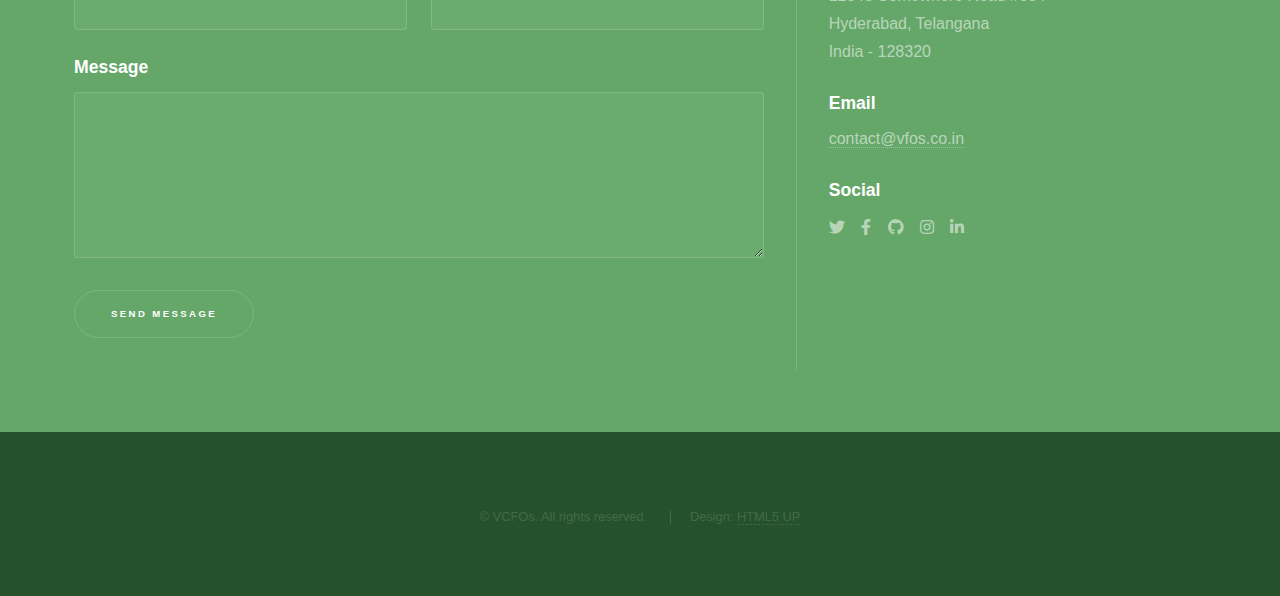
<file: vcfos/generic.html>
<!DOCTYPE html>
<!--
	Hyperspace by HTML5 UP
	html5up.net | @ajlkn
	Free for personal and commercial use under the CCA 3.0 license (html5up.net/license)
-->
<html>
  <head>
    <title>Generic - Hyperspace by HTML5 UP</title>
    <meta charset="utf-8" />
    <meta
      name="viewport"
      content="width=device-width, initial-scale=1, user-scalable=no"
    />
    <link rel="stylesheet" href="assets/css/main.css" />
    <noscript
      ><link rel="stylesheet" href="assets/css/noscript.css"
    /></noscript>
  </head>
  <link
    href="https://fonts.googleapis.com/css2?family=Roboto:wght@400;500;700&display=swap"
    rel="stylesheet"
  />
  <style>
    section {
      margin: 20px 0;
      padding: 20px;
      background: #26522b;
      border-radius: 8px;
      box-shadow: 0 0 10px rgba(0, 0, 0, 0.1);
    }
    h2 {
      /* color: #7bcb80; */
      border-bottom: 2px solid #65a769;
      padding-bottom: 10px;
      font-weight: 700;
    }
    ul {
      list-style: none;
      padding: 0;
    }
    .tick {
      background: url("https://img.icons8.com/puffy-filled/32/000000/star.png")
        no-repeat left center;

      background-size: 20px;
      padding-left: 30px;
      margin-bottom: 10px;
      font-weight: 500;
    }
    p {
      font-weight: 400;
    }
    .cta {
      text-align: center;
      margin: 40px 0;
    }
    .cta a {
      background: #3e4e56;
      /* color: #fff; */
      padding: 10px 20px;
      text-decoration: none;
      border-radius: 5px;
      font-weight: 500;
    }
    footer {
      background: #3e4e56;
      /* color: #fff; */
      text-align: center;
      padding: 10px 0;
      margin-top: 20px;
      font-weight: 400;
    }
  </style>
  <body class="is-preload">
    <!-- Header -->
    <header id="header">
      <a href="index.html" class="title">Hyperspace</a>
      <nav>
        <ul>
          <li><a href="index.html">Home</a></li>
          <li>
            <a href="generic.html" class="active">Generic</a>
          </li>
          <li><a href="elements.html">Elements</a></li>
        </ul>
      </nav>
    </header>

    <!-- Wrapper -->
    <div id="wrapper">
      <!-- Main -->
      <div id="main" class="wrapper">
        <div class="inner">
          <div class="container">
            <header>
              <!-- <h1>Virtual CFO (VCFO) Services</h1> -->
            </header>
            <!-- <section> -->
            <h1>What is VCFO?</h1>
            <p>
              Virtual CFO services provide expert financial planning, analysis,
              and strategy on an outsourced basis, optimizing financial
              management without the cost of a full-time CFO. Our experienced
              professionals help SMEs and startups elevate to corporate
              standards. We offer tailored solutions to manage finances
              efficiently, enabling businesses to focus on growth and core
              operations.
            </p>
            <!-- </section> -->
            <!-- <section>
              <h2>Target Clients</h2>
              <p>
                Our services are ideal for SMEs and Startups with a turnover of
                less than Rs. 250 Crs. We understand the unique challenges faced
                by these businesses and offer customized financial management
                solutions to meet their specific needs.
              </p>
            </section> -->
            <section>
              <h2>Services Offered</h2>
              <ul>
                <li class="tick">
                  <strong>Accounting & Bookkeeping:</strong> Maintain
                  comprehensive financial records, ensuring accuracy and
                  compliance.
                </li>
                <li class="tick">
                  <strong>Tax Management:</strong> Efficient tax planning,
                  compliance, and advisory services to minimize tax liabilities.
                </li>
                <li class="tick">
                  <strong>Working Capital Management:</strong> Optimize cash
                  flow and liquidity through effective management of current
                  assets and liabilities.
                </li>
                <li class="tick">
                  <strong>Debt Syndication:</strong> Facilitate bank loans, bill
                  discounting, PCFC, LC, and BG services.
                </li>
                <li class="tick">
                  <strong>Fundraising:</strong> Assist with securing funding
                  from various sources including NCDs, CP, promoter funding, PE,
                  HNI, and crowdfunding.
                </li>
                <li class="tick">
                  <strong>Exports Support:</strong> Manage export processes and
                  provide related support to ensure smooth operations.
                </li>
                <li class="tick">
                  <strong>Financial Reporting:</strong> Prepare detailed
                  financial statements, management reports, and compliance
                  reports.
                </li>
                <li class="tick">
                  <strong>Risk Management:</strong> Identify and mitigate
                  financial risks related to forex, taxation, business
                  processes, and insurance.
                </li>
                <li class="tick">
                  <strong>Investment & Insurance Advising:</strong> Strategic
                  investment planning and insurance advisory services.
                </li>
                <li class="tick">
                  <strong>HR & Secretarial Services:</strong> Manage HR
                  policies, payroll, compliance, corporate governance, and
                  secretarial functions.
                </li>
              </ul>
            </section>
            <section>
              <h2>Key Benefits</h2>
              <ul>
                <li class="tick">
                  <strong>Strategic Financial Planning:</strong> Align financial
                  strategies with business goals for sustainable growth.
                </li>
                <li class="tick">
                  <strong>Budgeting & Forecasting:</strong> Develop budgets and
                  forecasts to anticipate financial needs and guide
                  decision-making.
                </li>
                <li class="tick">
                  <strong>Cash Flow Management:</strong> Ensure liquidity,
                  optimize cash flow, and enhance operational capabilities.
                </li>
                <li class="tick">
                  <strong>Financial Reporting & Analysis:</strong> Provide
                  actionable insights through detailed financial reports and
                  data interpretation.
                </li>
                <li class="tick">
                  <strong>Risk Management & Compliance:</strong> Ensure
                  regulatory compliance and manage financial risks effectively.
                </li>
                <li class="tick">
                  <strong>Investment & Capital Management:</strong> Advise on
                  investment strategies and capital allocation to maximize
                  returns.
                </li>
                <li class="tick">
                  <strong>Fundraising Assistance:</strong> Support efforts to
                  secure funding and manage relationships with investors and
                  lenders.
                </li>
                <li class="tick">
                  <strong>M&A Advisory:</strong> Provide guidance on mergers,
                  acquisitions, and strategic partnerships.
                </li>
                <li class="tick">
                  <strong>Tax Planning & Compliance:</strong> Develop
                  tax-efficient strategies and ensure compliance with tax
                  regulations.
                </li>
              </ul>
            </section>
            <div class="contact" style="padding: 10px;">
				<h2>Get in touch</h2>
				<p>
				  Empower your business with our Virtual CFO expertise. Reach out
				  today for personalized financial solutions.
				  <br />
				  Let's elevate your success together.
				</p>
				<div class="split style1">
				  <div>
					<form method="post" action="https://api.web3forms.com/submit">
					  <!-- Replace with your Access Key -->
					  <input
						type="hidden"
						name="access_key"
						value="b3ace83e-c986-4082-857b-b248850c8b4d"
					  />
	  
					  <div class="fields">
						<div class="field half">
						  <label for="name">Name</label>
						  <input type="text" name="name" id="name" required />
						</div>
						<div class="field half">
						  <label for="email">Email</label>
						  <input type="text" name="email" id="email" required />
						</div>
						<div class="field">
						  <label for="message">Message</label>
						  <textarea name="message" id="message" rows="5"></textarea>
						</div>
					  </div>
					  <!-- hCaptcha Spam Protection -->
					  <div class="h-captcha" data-captcha="true"></div>
					  <ul class="actions">
						<li><button type="submit" class="button submit">Send Message</a></li>
					  </ul>
					</form>
				</div>
				  <div>
					<ul class="contact">
					  <li>
						<h3>Address</h3>
						<span
						  >12345 Somewhere Road #654<br />
						  Hyderabad, Telangana<br />
						  India - 128320</span
						>
					  </li>
					  <li>
						<h3>Email</h3>
						<a href="#">contact@vfos.co.in</a>
					  </li>
	  
					  <li>
						<h3>Social</h3>
						<ul class="icons">
						  <li>
							<a href="#" class="icon brands fa-twitter"
							  ><span class="label">Twitter</span></a
							>
						  </li>
						  <li>
							<a href="#" class="icon brands fa-facebook-f"
							  ><span class="label">Facebook</span></a
							>
						  </li>
						  <li>
							<a href="#" class="icon brands fa-github"
							  ><span class="label">GitHub</span></a
							>
						  </li>
						  <li>
							<a href="#" class="icon brands fa-instagram"
							  ><span class="label">Instagram</span></a
							>
						  </li>
						  <li>
							<a href="#" class="icon brands fa-linkedin-in"
							  ><span class="label">LinkedIn</span></a
							>
						  </li>
						</ul>
					  </li>
					</ul>
				  </section>
				</div>
			  </div>
          </div>
        </div>
      </div>
    </div>

    <!-- Footer -->
    <!-- <footer id="footer" class="wrapper alt">
      <div class="inner">
        <ul class="menu">
          <li class="tick">&copy; Untitled. All rights reserved.</li>
          <li class="tick">Design: <a href="http://html5up.net">HTML5 UP</a></li>
        </ul>
      </div>
    </footer> -->

    <footer id="footer" class="wrapper style1-alt">
      <div class="inner">
        <ul class="menu">
          <li>&copy; VCFOs. All rights reserved.</li>
          <li>Design: <a href="http://html5up.net">HTML5 UP</a></li>
        </ul>
      </div>
    </footer>
    <!-- Scripts -->
    <script src="assets/js/jquery.min.js"></script>
    <script src="assets/js/jquery.scrollex.min.js"></script>
    <script src="assets/js/jquery.scrolly.min.js"></script>
    <script src="assets/js/browser.min.js"></script>
    <script src="assets/js/breakpoints.min.js"></script>
    <script src="assets/js/util.js"></script>
    <script src="assets/js/main.js"></script>
  </body>
</html>
</file>
<file: vcfos/assets/css/noscript.css>
/*
	Hyperspace by HTML5 UP
	html5up.net | @ajlkn
	Free for personal and commercial use under the CCA 3.0 license (html5up.net/license)
*/

/* Spotlights */

	.spotlights > section > .image:before {
		opacity: 0 !important;
	}

	.spotlights > section > .content > .inner {
		-moz-transform: none !important;
		-webkit-transform: none !important;
		-ms-transform: none !important;
		transform: none !important;
		opacity: 1 !important;
	}

/* Wrapper */

	.wrapper > .inner {
		opacity: 1 !important;
		-moz-transform: none !important;
		-webkit-transform: none !important;
		-ms-transform: none !important;
		transform: none !important;
	}

/* Sidebar */

	#sidebar > .inner {
		opacity: 1 !important;
	}

	#sidebar nav > ul > li {
		-moz-transform: none !important;
		-webkit-transform: none !important;
		-ms-transform: none !important;
		transform: none !important;
		opacity: 1 !important;
	}
</file>
<file: vcfos/assets/css/main.css>
@import url(fontawesome-all.min.css);

/*
	Hyperspace by HTML5 UP
	html5up.net | @ajlkn
	Free for personal and commercial use under the CCA 3.0 license (html5up.net/license)
*/

html,
body,
div,
span,
applet,
object,
iframe,
h1,
h2,
h3,
h4,
h5,
h6,
p,
blockquote,
pre,
a,
abbr,
acronym,
address,
big,
cite,
code,
del,
dfn,
em,
img,
ins,
kbd,
q,
s,
samp,
small,
strike,
strong,
sub,
sup,
tt,
var,
b,
u,
i,
center,
dl,
dt,
dd,
ol,
ul,
li,
fieldset,
form,
label,
legend,
table,
caption,
tbody,
tfoot,
thead,
tr,
th,
td,
article,
aside,
canvas,
details,
embed,
figure,
figcaption,
footer,
header,
hgroup,
menu,
nav,
output,
ruby,
section,
summary,
time,
mark,
audio,
video {
  margin: 0;
  padding: 0;
  border: 0;
  font-size: 100%;
  font: inherit;
  vertical-align: baseline;
}

article,
aside,
details,
figcaption,
figure,
footer,
header,
hgroup,
menu,
nav,
section {
  display: block;
}

body {
  line-height: 1;
}

ol,
ul {
  list-style: none;
}

blockquote,
q {
  quotes: none;
}

blockquote:before,
blockquote:after,
q:before,
q:after {
  content: "";
  content: none;
}

table {
  border-collapse: collapse;
  border-spacing: 0;
}

body {
  -webkit-text-size-adjust: none;
}

mark {
  background-color: transparent;
  color: inherit;
}

input::-moz-focus-inner {
  border: 0;
  padding: 0;
}

input,
select,
textarea {
  -moz-appearance: none;
  -webkit-appearance: none;
  -ms-appearance: none;
  appearance: none;
}

/* Basic */

@-ms-viewport {
  width: device-width;
}

body {
  -ms-overflow-style: scrollbar;
}

@media screen and (max-width: 480px) {
  html,
  body {
    min-width: 320px;
  }
}

html {
  box-sizing: border-box;
}

*,
*:before,
*:after {
  box-sizing: inherit;
}

body {
  background: #65a769;
}

body.is-preload *,
body.is-preload *:before,
body.is-preload *:after {
  -moz-animation: none !important;
  -webkit-animation: none !important;
  -ms-animation: none !important;
  animation: none !important;
  -moz-transition: none !important;
  -webkit-transition: none !important;
  -ms-transition: none !important;
  transition: none !important;
}

/* Type */

body,
input,
select,
textarea {
  color: rgba(255, 255, 255, 0.55);
  font-family: Arial, Helvetica, sans-serif;
  font-size: 16.5pt;
  font-weight: normal;
  line-height: 1.75;
}

@media screen and (max-width: 1680px) {
  body,
  input,
  select,
  textarea {
    font-size: 13pt;
  }
}

@media screen and (max-width: 1280px) {
  body,
  input,
  select,
  textarea {
    font-size: 12pt;
  }
}

@media screen and (max-width: 360px) {
  body,
  input,
  select,
  textarea {
    font-size: 11pt;
  }
}

a {
  -moz-transition: color 0.2s ease, border-bottom-color 0.2s ease;
  -webkit-transition: color 0.2s ease, border-bottom-color 0.2s ease;
  -ms-transition: color 0.2s ease, border-bottom-color 0.2s ease;
  transition: color 0.2s ease, border-bottom-color 0.2s ease;
  border-bottom: dotted 1px rgba(255, 255, 255, 0.35);
  color: inherit;
  text-decoration: none;
}

a:hover {
  border-bottom-color: transparent;
  color: #ffffff;
}

strong,
b {
  color: #ffffff;
  font-weight: bold;
}

em,
i {
  font-style: italic;
}

p {
  margin: 0 0 2em 0;
}

h1,
h2,
h3,
h4,
h5,
h6 {
  color: #ffffff;
  font-weight: bold;
  line-height: 1.5;
  margin: 0 0 0.5em 0;
}

h1 a,
h2 a,
h3 a,
h4 a,
h5 a,
h6 a {
  color: inherit;
  text-decoration: none;
}

h1 {
  font-size: 2.75em;
}

h1.major {
  margin: 0 0 1.3em 0;
  position: relative;
  padding-bottom: 0.35em;
}

h1.major:after {
  background-image: -moz-linear-gradient(to right, #5e42a6, #b74e91);
  background-image: -webkit-linear-gradient(to right, #5e42a6, #b74e91);
  background-image: -ms-linear-gradient(to right, #5e42a6, #b74e91);
  background-image: linear-gradient(to right, #5e42a6, #b74e91);
  -moz-transition: max-width 0.2s ease;
  -webkit-transition: max-width 0.2s ease;
  -ms-transition: max-width 0.2s ease;
  transition: max-width 0.2s ease;
  border-radius: 0.2em;
  bottom: 0;
  content: "";
  height: 0.05em;
  position: absolute;
  right: 0;
  width: 100%;
}

h2 {
  font-size: 1.75em;
}

h3 {
  font-size: 1.1em;
}

h4 {
  font-size: 1em;
}

h5 {
  font-size: 0.8em;
}

h6 {
  font-size: 0.6em;
}

@media screen and (max-width: 736px) {
  h1 {
    font-size: 2em;
  }

  h2 {
    font-size: 1.25em;
  }

  h3 {
    font-size: 1em;
  }

  h4 {
    font-size: 0.8em;
  }

  h5 {
    font-size: 0.6em;
  }

  h6 {
    font-size: 0.6em;
  }
}

sub {
  font-size: 0.8em;
  position: relative;
  top: 0.5em;
}

sup {
  font-size: 0.8em;
  position: relative;
  top: -0.5em;
}

blockquote {
  border-left: solid 4px rgba(255, 255, 255, 0.15);
  font-style: italic;
  margin: 0 0 2em 0;
  padding: 0.5em 0 0.5em 2em;
}

code {
  background: rgba(255, 255, 255, 0.05);
  border-radius: 0.25em;
  border: solid 1px rgba(255, 255, 255, 0.15);
  font-family: "Courier New", monospace;
  font-size: 0.9em;
  margin: 0 0.25em;
  padding: 0.25em 0.65em;
}

pre {
  -webkit-overflow-scrolling: touch;
  font-family: "Courier New", monospace;
  font-size: 0.9em;
  margin: 0 0 2em 0;
}

pre code {
  display: block;
  line-height: 1.75em;
  padding: 1em 1.5em;
  overflow-x: auto;
}

hr {
  border: 0;
  border-bottom: solid 1px rgba(255, 255, 255, 0.15);
  margin: 2em 0;
}

hr.major {
  margin: 3em 0;
}

.align-left {
  text-align: left;
}

.align-center {
  text-align: center;
}

.align-right {
  text-align: right;
}

/* Row */

.row {
  display: flex;
  flex-wrap: wrap;
  box-sizing: border-box;
  align-items: stretch;
}

.row > * {
  box-sizing: border-box;
}

.row.gtr-uniform > * > :last-child {
  margin-bottom: 0;
}

.row.aln-left {
  justify-content: flex-start;
}

.row.aln-center {
  justify-content: center;
}

.row.aln-right {
  justify-content: flex-end;
}

.row.aln-top {
  align-items: flex-start;
}

.row.aln-middle {
  align-items: center;
}

.row.aln-bottom {
  align-items: flex-end;
}

.row > .imp {
  order: -1;
}

.row > .col-1 {
  width: 8.33333%;
}

.row > .off-1 {
  margin-left: 8.33333%;
}

.row > .col-2 {
  width: 16.66667%;
}

.row > .off-2 {
  margin-left: 16.66667%;
}

.row > .col-3 {
  width: 25%;
}

.row > .off-3 {
  margin-left: 25%;
}

.row > .col-4 {
  width: 33.33333%;
}

.row > .off-4 {
  margin-left: 33.33333%;
}

.row > .col-5 {
  width: 41.66667%;
}

.row > .off-5 {
  margin-left: 41.66667%;
}

.row > .col-6 {
  width: 50%;
}

.row > .off-6 {
  margin-left: 50%;
}

.row > .col-7 {
  width: 58.33333%;
}

.row > .off-7 {
  margin-left: 58.33333%;
}

.row > .col-8 {
  width: 66.66667%;
}

.row > .off-8 {
  margin-left: 66.66667%;
}

.row > .col-9 {
  width: 75%;
}

.row > .off-9 {
  margin-left: 75%;
}

.row > .col-10 {
  width: 83.33333%;
}

.row > .off-10 {
  margin-left: 83.33333%;
}

.row > .col-11 {
  width: 91.66667%;
}

.row > .off-11 {
  margin-left: 91.66667%;
}

.row > .col-12 {
  width: 100%;
}

.row > .off-12 {
  margin-left: 100%;
}

.row.gtr-0 {
  margin-top: 0;
  margin-left: 0em;
}

.row.gtr-0 > * {
  padding: 0 0 0 0em;
}

.row.gtr-0.gtr-uniform {
  margin-top: 0em;
}

.row.gtr-0.gtr-uniform > * {
  padding-top: 0em;
}

.row.gtr-25 {
  margin-top: 0;
  margin-left: -0.375em;
}

.row.gtr-25 > * {
  padding: 0 0 0 0.375em;
}

.row.gtr-25.gtr-uniform {
  margin-top: -0.375em;
}

.row.gtr-25.gtr-uniform > * {
  padding-top: 0.375em;
}

.row.gtr-50 {
  margin-top: 0;
  margin-left: -0.75em;
}

.row.gtr-50 > * {
  padding: 0 0 0 0.75em;
}

.row.gtr-50.gtr-uniform {
  margin-top: -0.75em;
}

.row.gtr-50.gtr-uniform > * {
  padding-top: 0.75em;
}

.row {
  margin-top: 0;
  margin-left: -1.5em;
}

.row > * {
  padding: 0 0 0 1.5em;
}

.row.gtr-uniform {
  margin-top: -1.5em;
}

.row.gtr-uniform > * {
  padding-top: 1.5em;
}

.row.gtr-150 {
  margin-top: 0;
  margin-left: -2.25em;
}

.row.gtr-150 > * {
  padding: 0 0 0 2.25em;
}

.row.gtr-150.gtr-uniform {
  margin-top: -2.25em;
}

.row.gtr-150.gtr-uniform > * {
  padding-top: 2.25em;
}

.row.gtr-200 {
  margin-top: 0;
  margin-left: -3em;
}

.row.gtr-200 > * {
  padding: 0 0 0 3em;
}

.row.gtr-200.gtr-uniform {
  margin-top: -3em;
}

.row.gtr-200.gtr-uniform > * {
  padding-top: 3em;
}

@media screen and (max-width: 1680px) {
  .row {
    display: flex;
    flex-wrap: wrap;
    box-sizing: border-box;
    align-items: stretch;
  }

  .row > * {
    box-sizing: border-box;
  }

  .row.gtr-uniform > * > :last-child {
    margin-bottom: 0;
  }

  .row.aln-left {
    justify-content: flex-start;
  }

  .row.aln-center {
    justify-content: center;
  }

  .row.aln-right {
    justify-content: flex-end;
  }

  .row.aln-top {
    align-items: flex-start;
  }

  .row.aln-middle {
    align-items: center;
  }

  .row.aln-bottom {
    align-items: flex-end;
  }

  .row > .imp-xlarge {
    order: -1;
  }

  .row > .col-1-xlarge {
    width: 8.33333%;
  }

  .row > .off-1-xlarge {
    margin-left: 8.33333%;
  }

  .row > .col-2-xlarge {
    width: 16.66667%;
  }

  .row > .off-2-xlarge {
    margin-left: 16.66667%;
  }

  .row > .col-3-xlarge {
    width: 25%;
  }

  .row > .off-3-xlarge {
    margin-left: 25%;
  }

  .row > .col-4-xlarge {
    width: 33.33333%;
  }

  .row > .off-4-xlarge {
    margin-left: 33.33333%;
  }

  .row > .col-5-xlarge {
    width: 41.66667%;
  }

  .row > .off-5-xlarge {
    margin-left: 41.66667%;
  }

  .row > .col-6-xlarge {
    width: 50%;
  }

  .row > .off-6-xlarge {
    margin-left: 50%;
  }

  .row > .col-7-xlarge {
    width: 58.33333%;
  }

  .row > .off-7-xlarge {
    margin-left: 58.33333%;
  }

  .row > .col-8-xlarge {
    width: 66.66667%;
  }

  .row > .off-8-xlarge {
    margin-left: 66.66667%;
  }

  .row > .col-9-xlarge {
    width: 75%;
  }

  .row > .off-9-xlarge {
    margin-left: 75%;
  }

  .row > .col-10-xlarge {
    width: 83.33333%;
  }

  .row > .off-10-xlarge {
    margin-left: 83.33333%;
  }

  .row > .col-11-xlarge {
    width: 91.66667%;
  }

  .row > .off-11-xlarge {
    margin-left: 91.66667%;
  }

  .row > .col-12-xlarge {
    width: 100%;
  }

  .row > .off-12-xlarge {
    margin-left: 100%;
  }

  .row.gtr-0 {
    margin-top: 0;
    margin-left: 0em;
  }

  .row.gtr-0 > * {
    padding: 0 0 0 0em;
  }

  .row.gtr-0.gtr-uniform {
    margin-top: 0em;
  }

  .row.gtr-0.gtr-uniform > * {
    padding-top: 0em;
  }

  .row.gtr-25 {
    margin-top: 0;
    margin-left: -0.375em;
  }

  .row.gtr-25 > * {
    padding: 0 0 0 0.375em;
  }

  .row.gtr-25.gtr-uniform {
    margin-top: -0.375em;
  }

  .row.gtr-25.gtr-uniform > * {
    padding-top: 0.375em;
  }

  .row.gtr-50 {
    margin-top: 0;
    margin-left: -0.75em;
  }

  .row.gtr-50 > * {
    padding: 0 0 0 0.75em;
  }

  .row.gtr-50.gtr-uniform {
    margin-top: -0.75em;
  }

  .row.gtr-50.gtr-uniform > * {
    padding-top: 0.75em;
  }

  .row {
    margin-top: 0;
    margin-left: -1.5em;
  }

  .row > * {
    padding: 0 0 0 1.5em;
  }

  .row.gtr-uniform {
    margin-top: -1.5em;
  }

  .row.gtr-uniform > * {
    padding-top: 1.5em;
  }

  .row.gtr-150 {
    margin-top: 0;
    margin-left: -2.25em;
  }

  .row.gtr-150 > * {
    padding: 0 0 0 2.25em;
  }

  .row.gtr-150.gtr-uniform {
    margin-top: -2.25em;
  }

  .row.gtr-150.gtr-uniform > * {
    padding-top: 2.25em;
  }

  .row.gtr-200 {
    margin-top: 0;
    margin-left: -3em;
  }

  .row.gtr-200 > * {
    padding: 0 0 0 3em;
  }

  .row.gtr-200.gtr-uniform {
    margin-top: -3em;
  }

  .row.gtr-200.gtr-uniform > * {
    padding-top: 3em;
  }
}

@media screen and (max-width: 1280px) {
  .row {
    display: flex;
    flex-wrap: wrap;
    box-sizing: border-box;
    align-items: stretch;
  }

  .row > * {
    box-sizing: border-box;
  }

  .row.gtr-uniform > * > :last-child {
    margin-bottom: 0;
  }

  .row.aln-left {
    justify-content: flex-start;
  }

  .row.aln-center {
    justify-content: center;
  }

  .row.aln-right {
    justify-content: flex-end;
  }

  .row.aln-top {
    align-items: flex-start;
  }

  .row.aln-middle {
    align-items: center;
  }

  .row.aln-bottom {
    align-items: flex-end;
  }

  .row > .imp-large {
    order: -1;
  }

  .row > .col-1-large {
    width: 8.33333%;
  }

  .row > .off-1-large {
    margin-left: 8.33333%;
  }

  .row > .col-2-large {
    width: 16.66667%;
  }

  .row > .off-2-large {
    margin-left: 16.66667%;
  }

  .row > .col-3-large {
    width: 25%;
  }

  .row > .off-3-large {
    margin-left: 25%;
  }

  .row > .col-4-large {
    width: 33.33333%;
  }

  .row > .off-4-large {
    margin-left: 33.33333%;
  }

  .row > .col-5-large {
    width: 41.66667%;
  }

  .row > .off-5-large {
    margin-left: 41.66667%;
  }

  .row > .col-6-large {
    width: 50%;
  }

  .row > .off-6-large {
    margin-left: 50%;
  }

  .row > .col-7-large {
    width: 58.33333%;
  }

  .row > .off-7-large {
    margin-left: 58.33333%;
  }

  .row > .col-8-large {
    width: 66.66667%;
  }

  .row > .off-8-large {
    margin-left: 66.66667%;
  }

  .row > .col-9-large {
    width: 75%;
  }

  .row > .off-9-large {
    margin-left: 75%;
  }

  .row > .col-10-large {
    width: 83.33333%;
  }

  .row > .off-10-large {
    margin-left: 83.33333%;
  }

  .row > .col-11-large {
    width: 91.66667%;
  }

  .row > .off-11-large {
    margin-left: 91.66667%;
  }

  .row > .col-12-large {
    width: 100%;
  }

  .row > .off-12-large {
    margin-left: 100%;
  }

  .row.gtr-0 {
    margin-top: 0;
    margin-left: 0em;
  }

  .row.gtr-0 > * {
    padding: 0 0 0 0em;
  }

  .row.gtr-0.gtr-uniform {
    margin-top: 0em;
  }

  .row.gtr-0.gtr-uniform > * {
    padding-top: 0em;
  }

  .row.gtr-25 {
    margin-top: 0;
    margin-left: -0.375em;
  }

  .row.gtr-25 > * {
    padding: 0 0 0 0.375em;
  }

  .row.gtr-25.gtr-uniform {
    margin-top: -0.375em;
  }

  .row.gtr-25.gtr-uniform > * {
    padding-top: 0.375em;
  }

  .row.gtr-50 {
    margin-top: 0;
    margin-left: -0.75em;
  }

  .row.gtr-50 > * {
    padding: 0 0 0 0.75em;
  }

  .row.gtr-50.gtr-uniform {
    margin-top: -0.75em;
  }

  .row.gtr-50.gtr-uniform > * {
    padding-top: 0.75em;
  }

  .row {
    margin-top: 0;
    margin-left: -1.5em;
  }

  .row > * {
    padding: 0 0 0 1.5em;
  }

  .row.gtr-uniform {
    margin-top: -1.5em;
  }

  .row.gtr-uniform > * {
    padding-top: 1.5em;
  }

  .row.gtr-150 {
    margin-top: 0;
    margin-left: -2.25em;
  }

  .row.gtr-150 > * {
    padding: 0 0 0 2.25em;
  }

  .row.gtr-150.gtr-uniform {
    margin-top: -2.25em;
  }

  .row.gtr-150.gtr-uniform > * {
    padding-top: 2.25em;
  }

  .row.gtr-200 {
    margin-top: 0;
    margin-left: -3em;
  }

  .row.gtr-200 > * {
    padding: 0 0 0 3em;
  }

  .row.gtr-200.gtr-uniform {
    margin-top: -3em;
  }

  .row.gtr-200.gtr-uniform > * {
    padding-top: 3em;
  }
}

@media screen and (max-width: 980px) {
  .row {
    display: flex;
    flex-wrap: wrap;
    box-sizing: border-box;
    align-items: stretch;
  }

  .row > * {
    box-sizing: border-box;
  }

  .row.gtr-uniform > * > :last-child {
    margin-bottom: 0;
  }

  .row.aln-left {
    justify-content: flex-start;
  }

  .row.aln-center {
    justify-content: center;
  }

  .row.aln-right {
    justify-content: flex-end;
  }

  .row.aln-top {
    align-items: flex-start;
  }

  .row.aln-middle {
    align-items: center;
  }

  .row.aln-bottom {
    align-items: flex-end;
  }

  .row > .imp-medium {
    order: -1;
  }

  .row > .col-1-medium {
    width: 8.33333%;
  }

  .row > .off-1-medium {
    margin-left: 8.33333%;
  }

  .row > .col-2-medium {
    width: 16.66667%;
  }

  .row > .off-2-medium {
    margin-left: 16.66667%;
  }

  .row > .col-3-medium {
    width: 25%;
  }

  .row > .off-3-medium {
    margin-left: 25%;
  }

  .row > .col-4-medium {
    width: 33.33333%;
  }

  .row > .off-4-medium {
    margin-left: 33.33333%;
  }

  .row > .col-5-medium {
    width: 41.66667%;
  }

  .row > .off-5-medium {
    margin-left: 41.66667%;
  }

  .row > .col-6-medium {
    width: 50%;
  }

  .row > .off-6-medium {
    margin-left: 50%;
  }

  .row > .col-7-medium {
    width: 58.33333%;
  }

  .row > .off-7-medium {
    margin-left: 58.33333%;
  }

  .row > .col-8-medium {
    width: 66.66667%;
  }

  .row > .off-8-medium {
    margin-left: 66.66667%;
  }

  .row > .col-9-medium {
    width: 75%;
  }

  .row > .off-9-medium {
    margin-left: 75%;
  }

  .row > .col-10-medium {
    width: 83.33333%;
  }

  .row > .off-10-medium {
    margin-left: 83.33333%;
  }

  .row > .col-11-medium {
    width: 91.66667%;
  }

  .row > .off-11-medium {
    margin-left: 91.66667%;
  }

  .row > .col-12-medium {
    width: 100%;
  }

  .row > .off-12-medium {
    margin-left: 100%;
  }

  .row.gtr-0 {
    margin-top: 0;
    margin-left: 0em;
  }

  .row.gtr-0 > * {
    padding: 0 0 0 0em;
  }

  .row.gtr-0.gtr-uniform {
    margin-top: 0em;
  }

  .row.gtr-0.gtr-uniform > * {
    padding-top: 0em;
  }

  .row.gtr-25 {
    margin-top: 0;
    margin-left: -0.375em;
  }

  .row.gtr-25 > * {
    padding: 0 0 0 0.375em;
  }

  .row.gtr-25.gtr-uniform {
    margin-top: -0.375em;
  }

  .row.gtr-25.gtr-uniform > * {
    padding-top: 0.375em;
  }

  .row.gtr-50 {
    margin-top: 0;
    margin-left: -0.75em;
  }

  .row.gtr-50 > * {
    padding: 0 0 0 0.75em;
  }

  .row.gtr-50.gtr-uniform {
    margin-top: -0.75em;
  }

  .row.gtr-50.gtr-uniform > * {
    padding-top: 0.75em;
  }

  .row {
    margin-top: 0;
    margin-left: -1.5em;
  }

  .row > * {
    padding: 0 0 0 1.5em;
  }

  .row.gtr-uniform {
    margin-top: -1.5em;
  }

  .row.gtr-uniform > * {
    padding-top: 1.5em;
  }

  .row.gtr-150 {
    margin-top: 0;
    margin-left: -2.25em;
  }

  .row.gtr-150 > * {
    padding: 0 0 0 2.25em;
  }

  .row.gtr-150.gtr-uniform {
    margin-top: -2.25em;
  }

  .row.gtr-150.gtr-uniform > * {
    padding-top: 2.25em;
  }

  .row.gtr-200 {
    margin-top: 0;
    margin-left: -3em;
  }

  .row.gtr-200 > * {
    padding: 0 0 0 3em;
  }

  .row.gtr-200.gtr-uniform {
    margin-top: -3em;
  }

  .row.gtr-200.gtr-uniform > * {
    padding-top: 3em;
  }
}

@media screen and (max-width: 736px) {
  .row {
    display: flex;
    flex-wrap: wrap;
    box-sizing: border-box;
    align-items: stretch;
  }

  .row > * {
    box-sizing: border-box;
  }

  .row.gtr-uniform > * > :last-child {
    margin-bottom: 0;
  }

  .row.aln-left {
    justify-content: flex-start;
  }

  .row.aln-center {
    justify-content: center;
  }

  .row.aln-right {
    justify-content: flex-end;
  }

  .row.aln-top {
    align-items: flex-start;
  }

  .row.aln-middle {
    align-items: center;
  }

  .row.aln-bottom {
    align-items: flex-end;
  }

  .row > .imp-small {
    order: -1;
  }

  .row > .col-1-small {
    width: 8.33333%;
  }

  .row > .off-1-small {
    margin-left: 8.33333%;
  }

  .row > .col-2-small {
    width: 16.66667%;
  }

  .row > .off-2-small {
    margin-left: 16.66667%;
  }

  .row > .col-3-small {
    width: 25%;
  }

  .row > .off-3-small {
    margin-left: 25%;
  }

  .row > .col-4-small {
    width: 33.33333%;
  }

  .row > .off-4-small {
    margin-left: 33.33333%;
  }

  .row > .col-5-small {
    width: 41.66667%;
  }

  .row > .off-5-small {
    margin-left: 41.66667%;
  }

  .row > .col-6-small {
    width: 50%;
  }

  .row > .off-6-small {
    margin-left: 50%;
  }

  .row > .col-7-small {
    width: 58.33333%;
  }

  .row > .off-7-small {
    margin-left: 58.33333%;
  }

  .row > .col-8-small {
    width: 66.66667%;
  }

  .row > .off-8-small {
    margin-left: 66.66667%;
  }

  .row > .col-9-small {
    width: 75%;
  }

  .row > .off-9-small {
    margin-left: 75%;
  }

  .row > .col-10-small {
    width: 83.33333%;
  }

  .row > .off-10-small {
    margin-left: 83.33333%;
  }

  .row > .col-11-small {
    width: 91.66667%;
  }

  .row > .off-11-small {
    margin-left: 91.66667%;
  }

  .row > .col-12-small {
    width: 100%;
  }

  .row > .off-12-small {
    margin-left: 100%;
  }

  .row.gtr-0 {
    margin-top: 0;
    margin-left: 0em;
  }

  .row.gtr-0 > * {
    padding: 0 0 0 0em;
  }

  .row.gtr-0.gtr-uniform {
    margin-top: 0em;
  }

  .row.gtr-0.gtr-uniform > * {
    padding-top: 0em;
  }

  .row.gtr-25 {
    margin-top: 0;
    margin-left: -0.375em;
  }

  .row.gtr-25 > * {
    padding: 0 0 0 0.375em;
  }

  .row.gtr-25.gtr-uniform {
    margin-top: -0.375em;
  }

  .row.gtr-25.gtr-uniform > * {
    padding-top: 0.375em;
  }

  .row.gtr-50 {
    margin-top: 0;
    margin-left: -0.75em;
  }

  .row.gtr-50 > * {
    padding: 0 0 0 0.75em;
  }

  .row.gtr-50.gtr-uniform {
    margin-top: -0.75em;
  }

  .row.gtr-50.gtr-uniform > * {
    padding-top: 0.75em;
  }

  .row {
    margin-top: 0;
    margin-left: -1.5em;
  }

  .row > * {
    padding: 0 0 0 1.5em;
  }

  .row.gtr-uniform {
    margin-top: -1.5em;
  }

  .row.gtr-uniform > * {
    padding-top: 1.5em;
  }

  .row.gtr-150 {
    margin-top: 0;
    margin-left: -2.25em;
  }

  .row.gtr-150 > * {
    padding: 0 0 0 2.25em;
  }

  .row.gtr-150.gtr-uniform {
    margin-top: -2.25em;
  }

  .row.gtr-150.gtr-uniform > * {
    padding-top: 2.25em;
  }

  .row.gtr-200 {
    margin-top: 0;
    margin-left: -3em;
  }

  .row.gtr-200 > * {
    padding: 0 0 0 3em;
  }

  .row.gtr-200.gtr-uniform {
    margin-top: -3em;
  }

  .row.gtr-200.gtr-uniform > * {
    padding-top: 3em;
  }
}

@media screen and (max-width: 480px) {
  .row {
    display: flex;
    flex-wrap: wrap;
    box-sizing: border-box;
    align-items: stretch;
  }

  .row > * {
    box-sizing: border-box;
  }

  .row.gtr-uniform > * > :last-child {
    margin-bottom: 0;
  }

  .row.aln-left {
    justify-content: flex-start;
  }

  .row.aln-center {
    justify-content: center;
  }

  .row.aln-right {
    justify-content: flex-end;
  }

  .row.aln-top {
    align-items: flex-start;
  }

  .row.aln-middle {
    align-items: center;
  }

  .row.aln-bottom {
    align-items: flex-end;
  }

  .row > .imp-xsmall {
    order: -1;
  }

  .row > .col-1-xsmall {
    width: 8.33333%;
  }

  .row > .off-1-xsmall {
    margin-left: 8.33333%;
  }

  .row > .col-2-xsmall {
    width: 16.66667%;
  }

  .row > .off-2-xsmall {
    margin-left: 16.66667%;
  }

  .row > .col-3-xsmall {
    width: 25%;
  }

  .row > .off-3-xsmall {
    margin-left: 25%;
  }

  .row > .col-4-xsmall {
    width: 33.33333%;
  }

  .row > .off-4-xsmall {
    margin-left: 33.33333%;
  }

  .row > .col-5-xsmall {
    width: 41.66667%;
  }

  .row > .off-5-xsmall {
    margin-left: 41.66667%;
  }

  .row > .col-6-xsmall {
    width: 50%;
  }

  .row > .off-6-xsmall {
    margin-left: 50%;
  }

  .row > .col-7-xsmall {
    width: 58.33333%;
  }

  .row > .off-7-xsmall {
    margin-left: 58.33333%;
  }

  .row > .col-8-xsmall {
    width: 66.66667%;
  }

  .row > .off-8-xsmall {
    margin-left: 66.66667%;
  }

  .row > .col-9-xsmall {
    width: 75%;
  }

  .row > .off-9-xsmall {
    margin-left: 75%;
  }

  .row > .col-10-xsmall {
    width: 83.33333%;
  }

  .row > .off-10-xsmall {
    margin-left: 83.33333%;
  }

  .row > .col-11-xsmall {
    width: 91.66667%;
  }

  .row > .off-11-xsmall {
    margin-left: 91.66667%;
  }

  .row > .col-12-xsmall {
    width: 100%;
  }

  .row > .off-12-xsmall {
    margin-left: 100%;
  }

  .row.gtr-0 {
    margin-top: 0;
    margin-left: 0em;
  }

  .row.gtr-0 > * {
    padding: 0 0 0 0em;
  }

  .row.gtr-0.gtr-uniform {
    margin-top: 0em;
  }

  .row.gtr-0.gtr-uniform > * {
    padding-top: 0em;
  }

  .row.gtr-25 {
    margin-top: 0;
    margin-left: -0.375em;
  }

  .row.gtr-25 > * {
    padding: 0 0 0 0.375em;
  }

  .row.gtr-25.gtr-uniform {
    margin-top: -0.375em;
  }

  .row.gtr-25.gtr-uniform > * {
    padding-top: 0.375em;
  }

  .row.gtr-50 {
    margin-top: 0;
    margin-left: -0.75em;
  }

  .row.gtr-50 > * {
    padding: 0 0 0 0.75em;
  }

  .row.gtr-50.gtr-uniform {
    margin-top: -0.75em;
  }

  .row.gtr-50.gtr-uniform > * {
    padding-top: 0.75em;
  }

  .row {
    margin-top: 0;
    margin-left: -1.5em;
  }

  .row > * {
    padding: 0 0 0 1.5em;
  }

  .row.gtr-uniform {
    margin-top: -1.5em;
  }

  .row.gtr-uniform > * {
    padding-top: 1.5em;
  }

  .row.gtr-150 {
    margin-top: 0;
    margin-left: -2.25em;
  }

  .row.gtr-150 > * {
    padding: 0 0 0 2.25em;
  }

  .row.gtr-150.gtr-uniform {
    margin-top: -2.25em;
  }

  .row.gtr-150.gtr-uniform > * {
    padding-top: 2.25em;
  }

  .row.gtr-200 {
    margin-top: 0;
    margin-left: -3em;
  }

  .row.gtr-200 > * {
    padding: 0 0 0 3em;
  }

  .row.gtr-200.gtr-uniform {
    margin-top: -3em;
  }

  .row.gtr-200.gtr-uniform > * {
    padding-top: 3em;
  }
}

/* Box */

.box {
  border-radius: 0.25em;
  border: solid 1px rgba(255, 255, 255, 0.15);
  margin-bottom: 2em;
  padding: 1.5em;
}

.box > :last-child,
.box > :last-child > :last-child,
.box > :last-child > :last-child > :last-child {
  margin-bottom: 0;
}

.box.alt {
  border: 0;
  border-radius: 0;
  padding: 0;
}

/* Button */

input[type="submit"],
input[type="reset"],
input[type="button"],
button,
.button {
  -moz-appearance: none;
  -webkit-appearance: none;
  -ms-appearance: none;
  appearance: none;
  -moz-transition: border-color 0.2s ease;
  -webkit-transition: border-color 0.2s ease;
  -ms-transition: border-color 0.2s ease;
  transition: border-color 0.2s ease;
  background-color: transparent;
  border: solid 1px !important;
  border-color: rgba(255, 255, 255, 0.15) !important;
  border-radius: 3em;
  color: #ffffff !important;
  cursor: pointer;
  display: inline-block;
  font-size: 0.6em;
  font-weight: bold;
  height: calc(4.75em + 2px);
  letter-spacing: 0.25em;
  line-height: 4.75em;
  outline: 0;
  padding: 0 3.75em;
  position: relative;
  text-align: center;
  text-decoration: none;
  text-transform: uppercase;
  white-space: nowrap;
}

input[type="submit"]:after,
input[type="reset"]:after,
input[type="button"]:after,
button:after,
.button:after {
  -moz-transform: scale(0.25);
  -webkit-transform: scale(0.25);
  -ms-transform: scale(0.25);
  transform: scale(0.25);
  pointer-events: none;
  -moz-transition: opacity 0.2s ease, -moz-transform 0.2s ease;
  -webkit-transition: opacity 0.2s ease, -webkit-transform 0.2s ease;
  -ms-transition: opacity 0.2s ease, -ms-transform 0.2s ease;
  transition: opacity 0.2s ease, transform 0.2s ease;
  background: #ffffff;
  border-radius: 3em;
  content: "";
  height: 100%;
  left: 0;
  opacity: 0;
  position: absolute;
  top: 0;
  width: 100%;
}

input[type="submit"].icon:before,
input[type="reset"].icon:before,
input[type="button"].icon:before,
button.icon:before,
.button.icon:before {
  margin-right: 0.75em;
}

input[type="submit"].fit,
input[type="reset"].fit,
input[type="button"].fit,
button.fit,
.button.fit {
  width: 100%;
}

input[type="submit"].small,
input[type="reset"].small,
input[type="button"].small,
button.small,
.button.small {
  font-size: 0.4em;
}

input[type="submit"].large,
input[type="reset"].large,
input[type="button"].large,
button.large,
.button.large {
  font-size: 0.8em;
}

input[type="submit"].primary,
input[type="reset"].primary,
input[type="button"].primary,
button.primary,
.button.primary {
  background-color: #ffffff;
  color: #312450 !important;
}

input[type="submit"].primary:after,
input[type="reset"].primary:after,
input[type="button"].primary:after,
button.primary:after,
.button.primary:after {
  display: none;
}

input[type="submit"].disabled,
input[type="submit"]:disabled,
input[type="reset"].disabled,
input[type="reset"]:disabled,
input[type="button"].disabled,
input[type="button"]:disabled,
button.disabled,
button:disabled,
.button.disabled,
.button:disabled {
  cursor: default;
  opacity: 0.5;
  pointer-events: none;
}

input[type="submit"]:hover,
input[type="reset"]:hover,
input[type="button"]:hover,
button:hover,
.button:hover {
  border-color: rgba(255, 255, 255, 0.55) !important;
}

input[type="submit"]:hover:after,
input[type="reset"]:hover:after,
input[type="button"]:hover:after,
button:hover:after,
.button:hover:after {
  opacity: 0.05;
  -moz-transform: scale(1);
  -webkit-transform: scale(1);
  -ms-transform: scale(1);
  transform: scale(1);
}

input[type="submit"]:hover:active,
input[type="reset"]:hover:active,
input[type="button"]:hover:active,
button:hover:active,
.button:hover:active {
  border-color: #ffffff !important;
}

input[type="submit"]:hover:active:after,
input[type="reset"]:hover:active:after,
input[type="button"]:hover:active:after,
button:hover:active:after,
.button:hover:active:after {
  opacity: 0.1;
}

/* Features */

.features {
  display: -moz-flex;
  display: -webkit-flex;
  display: -ms-flex;
  display: flex;
  -moz-flex-wrap: wrap;
  -webkit-flex-wrap: wrap;
  -ms-flex-wrap: wrap;
  flex-wrap: wrap;
  border-radius: 0.25em;
  border: solid 1px rgba(255, 255, 255, 0.15);
  background: rgba(255, 255, 255, 0.05);
  margin: 0 0 2em 0;
}

.features section {
  padding: 3.5em 3em 1em 7em;
  width: 50%;
  border-top: solid 1px rgba(255, 255, 255, 0.15);
  position: relative;
}

.features section:nth-child(-n + 2) {
  border-top-width: 0;
}

.features section:nth-child(2n) {
  border-left: solid 1px rgba(255, 255, 255, 0.15);
}

.features section .icon {
  -moz-transition: opacity 0.5s ease, -moz-transform 0.5s ease;
  -webkit-transition: opacity 0.5s ease, -webkit-transform 0.5s ease;
  -ms-transition: opacity 0.5s ease, -ms-transform 0.5s ease;
  transition: opacity 0.5s ease, transform 0.5s ease;
  -moz-transition-delay: 1s;
  -webkit-transition-delay: 1s;
  -ms-transition-delay: 1s;
  transition-delay: 1s;
  -moz-transform: scale(1);
  -webkit-transform: scale(1);
  -ms-transform: scale(1);
  transform: scale(1);
  position: absolute;
  left: 3em;
  top: 3em;
  opacity: 1;
}

.features section:nth-child(1) .icon {
  -moz-transition-delay: 0.15s;
  -webkit-transition-delay: 0.15s;
  -ms-transition-delay: 0.15s;
  transition-delay: 0.15s;
}

.features section:nth-child(2) .icon {
  -moz-transition-delay: 0.3s;
  -webkit-transition-delay: 0.3s;
  -ms-transition-delay: 0.3s;
  transition-delay: 0.3s;
}

.features section:nth-child(3) .icon {
  -moz-transition-delay: 0.45s;
  -webkit-transition-delay: 0.45s;
  -ms-transition-delay: 0.45s;
  transition-delay: 0.45s;
}

.features section:nth-child(4) .icon {
  -moz-transition-delay: 0.6s;
  -webkit-transition-delay: 0.6s;
  -ms-transition-delay: 0.6s;
  transition-delay: 0.6s;
}

.features section:nth-child(5) .icon {
  -moz-transition-delay: 0.75s;
  -webkit-transition-delay: 0.75s;
  -ms-transition-delay: 0.75s;
  transition-delay: 0.75s;
}

.features section:nth-child(6) .icon {
  -moz-transition-delay: 0.9s;
  -webkit-transition-delay: 0.9s;
  -ms-transition-delay: 0.9s;
  transition-delay: 0.9s;
}

.features section:nth-child(7) .icon {
  -moz-transition-delay: 1.05s;
  -webkit-transition-delay: 1.05s;
  -ms-transition-delay: 1.05s;
  transition-delay: 1.05s;
}

.features section:nth-child(8) .icon {
  -moz-transition-delay: 1.2s;
  -webkit-transition-delay: 1.2s;
  -ms-transition-delay: 1.2s;
  transition-delay: 1.2s;
}

.features section:nth-child(9) .icon {
  -moz-transition-delay: 1.35s;
  -webkit-transition-delay: 1.35s;
  -ms-transition-delay: 1.35s;
  transition-delay: 1.35s;
}

.features section:nth-child(10) .icon {
  -moz-transition-delay: 1.5s;
  -webkit-transition-delay: 1.5s;
  -ms-transition-delay: 1.5s;
  transition-delay: 1.5s;
}

.features section:nth-child(11) .icon {
  -moz-transition-delay: 1.65s;
  -webkit-transition-delay: 1.65s;
  -ms-transition-delay: 1.65s;
  transition-delay: 1.65s;
}

.features section:nth-child(12) .icon {
  -moz-transition-delay: 1.8s;
  -webkit-transition-delay: 1.8s;
  -ms-transition-delay: 1.8s;
  transition-delay: 1.8s;
}

.features section:nth-child(13) .icon {
  -moz-transition-delay: 1.95s;
  -webkit-transition-delay: 1.95s;
  -ms-transition-delay: 1.95s;
  transition-delay: 1.95s;
}

.features section:nth-child(14) .icon {
  -moz-transition-delay: 2.1s;
  -webkit-transition-delay: 2.1s;
  -ms-transition-delay: 2.1s;
  transition-delay: 2.1s;
}

.features section:nth-child(15) .icon {
  -moz-transition-delay: 2.25s;
  -webkit-transition-delay: 2.25s;
  -ms-transition-delay: 2.25s;
  transition-delay: 2.25s;
}

.features section:nth-child(16) .icon {
  -moz-transition-delay: 2.4s;
  -webkit-transition-delay: 2.4s;
  -ms-transition-delay: 2.4s;
  transition-delay: 2.4s;
}

.features section:nth-child(17) .icon {
  -moz-transition-delay: 2.55s;
  -webkit-transition-delay: 2.55s;
  -ms-transition-delay: 2.55s;
  transition-delay: 2.55s;
}

.features section:nth-child(18) .icon {
  -moz-transition-delay: 2.7s;
  -webkit-transition-delay: 2.7s;
  -ms-transition-delay: 2.7s;
  transition-delay: 2.7s;
}

.features section:nth-child(19) .icon {
  -moz-transition-delay: 2.85s;
  -webkit-transition-delay: 2.85s;
  -ms-transition-delay: 2.85s;
  transition-delay: 2.85s;
}

.features section:nth-child(20) .icon {
  -moz-transition-delay: 3s;
  -webkit-transition-delay: 3s;
  -ms-transition-delay: 3s;
  transition-delay: 3s;
}

.features.inactive section .icon {
  -moz-transform: scale(0.5);
  -webkit-transform: scale(0.5);
  -ms-transform: scale(0.5);
  transform: scale(0.5);
  opacity: 0;
}

@media screen and (max-width: 980px) {
  .features {
    display: block;
  }

  .features section {
    border-top-width: 1px !important;
    border-left-width: 0 !important;
    width: 100%;
  }

  .features section:first-child {
    border-top-width: 0 !important;
  }
}

@media screen and (max-width: 736px) {
  .features section {
    padding: 2.5em 1.5em 0.1em 5.5em;
  }

  .features section .icon {
    left: 1.5em;
    top: 2em;
  }
}

@media screen and (max-width: 480px) {
  .features section {
    padding: 2em 1.5em 0.1em 1.5em;
  }

  .features section .icon {
    left: 0;
    position: relative;
    top: 0;
  }
}

/* Form */

form {
  margin: 0 0 2em 0;
}

form > :last-child {
  margin-bottom: 0;
}

form > .fields {
  display: -moz-flex;
  display: -webkit-flex;
  display: -ms-flex;
  display: flex;
  -moz-flex-wrap: wrap;
  -webkit-flex-wrap: wrap;
  -ms-flex-wrap: wrap;
  flex-wrap: wrap;
  width: calc(100% + 3em);
  margin: -1.5em 0 2em -1.5em;
}

form > .fields > .field {
  -moz-flex-grow: 0;
  -webkit-flex-grow: 0;
  -ms-flex-grow: 0;
  flex-grow: 0;
  -moz-flex-shrink: 0;
  -webkit-flex-shrink: 0;
  -ms-flex-shrink: 0;
  flex-shrink: 0;
  padding: 1.5em 0 0 1.5em;
  width: calc(100% - 1.5em);
}

form > .fields > .field.half {
  width: calc(50% - 0.75em);
}

form > .fields > .field.third {
  width: calc(100% / 3 - 0.5em);
}

form > .fields > .field.quarter {
  width: calc(25% - 0.375em);
}

@media screen and (max-width: 480px) {
  form > .fields {
    width: calc(100% + 3em);
    margin: -1.5em 0 2em -1.5em;
  }

  form > .fields > .field {
    padding: 1.5em 0 0 1.5em;
    width: calc(100% - 1.5em);
  }

  form > .fields > .field.half {
    width: calc(100% - 1.5em);
  }

  form > .fields > .field.third {
    width: calc(100% - 1.5em);
  }

  form > .fields > .field.quarter {
    width: calc(100% - 1.5em);
  }
}

label {
  color: #ffffff;
  font-weight: bold;
  line-height: 1.5;
  margin: 0 0 0.7em 0;
  display: block;
  font-size: 1.1em;
}

input[type="text"],
input[type="password"],
input[type="email"],
input[type="tel"],
select,
textarea {
  -moz-appearance: none;
  -webkit-appearance: none;
  -ms-appearance: none;
  appearance: none;
  background: rgba(255, 255, 255, 0.05);
  border-radius: 0.25em;
  border: none;
  border: solid 1px rgba(255, 255, 255, 0.15);
  color: inherit;
  display: block;
  outline: 0;
  padding: 0 1em;
  text-decoration: none;
  width: 100%;
}

input[type="text"]:invalid,
input[type="password"]:invalid,
input[type="email"]:invalid,
input[type="tel"]:invalid,
select:invalid,
textarea:invalid {
  box-shadow: none;
}

input[type="text"]:focus,
input[type="password"]:focus,
input[type="email"]:focus,
input[type="tel"]:focus,
select:focus,
textarea:focus {
  border-color: #ffffff;
  box-shadow: 0 0 0 1px #ffffff;
}

select {
  background-image: url("data:image/svg+xml;charset=utf8,%3Csvg xmlns='http://www.w3.org/2000/svg' width='40' height='40' preserveAspectRatio='none' viewBox='0 0 40 40'%3E%3Cpath d='M9.4,12.3l10.4,10.4l10.4-10.4c0.2-0.2,0.5-0.4,0.9-0.4c0.3,0,0.6,0.1,0.9,0.4l3.3,3.3c0.2,0.2,0.4,0.5,0.4,0.9 c0,0.4-0.1,0.6-0.4,0.9L20.7,31.9c-0.2,0.2-0.5,0.4-0.9,0.4c-0.3,0-0.6-0.1-0.9-0.4L4.3,17.3c-0.2-0.2-0.4-0.5-0.4-0.9 c0-0.4,0.1-0.6,0.4-0.9l3.3-3.3c0.2-0.2,0.5-0.4,0.9-0.4S9.1,12.1,9.4,12.3z' fill='rgba(255, 255, 255, 0.15)' /%3E%3C/svg%3E");
  background-size: 1.25rem;
  background-repeat: no-repeat;
  background-position: calc(100% - 1rem) center;
  height: 2.75em;
  padding-right: 2.75em;
  text-overflow: ellipsis;
}

select option {
  color: #ffffff;
  background: #312450;
}

select:focus::-ms-value {
  background-color: transparent;
}

select::-ms-expand {
  display: none;
}

input[type="text"],
input[type="password"],
input[type="email"],
select {
  height: 2.75em;
}

textarea {
  padding: 0.75em 1em;
}

body.is-ie textarea {
  min-height: 10em;
}

input[type="checkbox"],
input[type="radio"] {
  -moz-appearance: none;
  -webkit-appearance: none;
  -ms-appearance: none;
  appearance: none;
  display: block;
  float: left;
  margin-right: -2em;
  opacity: 0;
  width: 1em;
  z-index: -1;
}

input[type="checkbox"] + label,
input[type="radio"] + label {
  text-decoration: none;
  color: rgba(255, 255, 255, 0.55);
  cursor: pointer;
  display: inline-block;
  font-size: 1em;
  font-weight: normal;
  padding-left: 2.4em;
  padding-right: 0.75em;
  position: relative;
}

input[type="checkbox"] + label:before,
input[type="radio"] + label:before {
  -moz-osx-font-smoothing: grayscale;
  -webkit-font-smoothing: antialiased;
  display: inline-block;
  font-style: normal;
  font-variant: normal;
  text-rendering: auto;
  line-height: 1;
  text-transform: none !important;
  font-family: "Font Awesome 5 Free";
  font-weight: 900;
}

input[type="checkbox"] + label:before,
input[type="radio"] + label:before {
  background: rgba(255, 255, 255, 0.05);
  border-radius: 0.25em;
  border: solid 1px rgba(255, 255, 255, 0.15);
  content: "";
  display: inline-block;
  font-size: 0.8em;
  height: 2.0625em;
  left: 0;
  line-height: 2.0625em;
  position: absolute;
  text-align: center;
  top: 0;
  width: 2.0625em;
}

input[type="checkbox"]:checked + label:before,
input[type="radio"]:checked + label:before {
  background: #ffffff;
  border-color: #ffffff;
  color: #b74e91;
  content: "\f00c";
}

input[type="checkbox"]:focus + label:before,
input[type="radio"]:focus + label:before {
  border-color: #ffffff;
  box-shadow: 0 0 0 1px #ffffff;
}

input[type="checkbox"] + label:before {
  border-radius: 0.25em;
}

input[type="radio"] + label:before {
  border-radius: 100%;
}

::-webkit-input-placeholder {
  color: rgba(255, 255, 255, 0.35) !important;
  opacity: 1;
}

:-moz-placeholder {
  color: rgba(255, 255, 255, 0.35) !important;
  opacity: 1;
}

::-moz-placeholder {
  color: rgba(255, 255, 255, 0.35) !important;
  opacity: 1;
}

:-ms-input-placeholder {
  color: rgba(255, 255, 255, 0.35) !important;
  opacity: 1;
}

/* Icon */

.icon {
  text-decoration: none;
  border-bottom: none;
  position: relative;
}

.icon:before {
  -moz-osx-font-smoothing: grayscale;
  -webkit-font-smoothing: antialiased;
  display: inline-block;
  font-style: normal;
  font-variant: normal;
  text-rendering: auto;
  line-height: 1;
  text-transform: none !important;
  font-family: "Font Awesome 5 Free";
  font-weight: 400;
}

.icon > .label {
  display: none;
}

.icon:before {
  line-height: inherit;
}

.icon.solid:before {
  font-weight: 900;
}

.icon.brands:before {
  font-family: "Font Awesome 5 Brands";
}

.icon.major {
  width: 2.5em;
  height: 2.5em;
  display: block;
  background: #ffffff;
  border-radius: 100%;
  color: #312450;
  text-align: center;
  line-height: 2.5em;
  margin: 0 0 1.3em 0;
}

.icon.major:before {
  font-size: 1.25em;
}

.wrapper.style1 .icon.major:before {
  color: #65a769;
}

.wrapper.style1-alt .icon.major:before {
  color: #26522b;
}

.wrapper.style2 .icon.major:before {
  color: #5052b5;
}

.wrapper.style2-alt .icon.major:before {
  color: #3e4094;
}

.wrapper.style3 .icon.major:before {
  color: #b74e91;
}

.wrapper.style3-alt .icon.major:before {
  color: #953d75;
}

/* Image */

.image {
  border-radius: 0.25em;
  border: 0;
  display: inline-block;
  position: relative;
}

.image img {
  border-radius: 0.25em;
  display: block;
}

.image.left,
.image.right {
  max-width: 40%;
}

.image.left img,
.image.right img {
  width: 100%;
}

.image.left {
  float: left;
  margin: 0 1.5em 1em 0;
  top: 0.25em;
}

.image.right {
  float: right;
  margin: 0 0 1em 1.5em;
  top: 0.25em;
}

.image.fit {
  display: block;
  margin: 0 0 2em 0;
  width: 100%;
}

.image.fit img {
  width: 100%;
}

.image.main {
  display: block;
  margin: 0 0 3em 0;
  width: 100%;
}

.image.main img {
  width: 100%;
}

/* List */

ol {
  list-style: decimal;
  margin: 0 0 2em 0;
  padding-left: 1.25em;
}

ol li {
  padding-left: 0.25em;
}

ul {
  list-style: disc;
  margin: 0 0 2em 0;
  padding-left: 1em;
}

ul li {
  padding-left: 0.5em;
}

ul.alt {
  list-style: none;
  padding-left: 0;
}

ul.alt li {
  border-top: solid 1px rgba(255, 255, 255, 0.15);
  padding: 0.5em 0;
}

ul.alt li:first-child {
  border-top: 0;
  padding-top: 0;
}

dl {
  margin: 0 0 2em 0;
}

dl dt {
  display: block;
  font-weight: bold;
  margin: 0 0 1em 0;
}

dl dd {
  margin-left: 2em;
}

/* Actions */

ul.actions {
  display: -moz-flex;
  display: -webkit-flex;
  display: -ms-flex;
  display: flex;
  cursor: default;
  list-style: none;
  margin-left: -1em;
  padding-left: 0;
}

ul.actions li {
  padding: 0 0 0 1em;
  vertical-align: middle;
}

ul.actions.special {
  -moz-justify-content: center;
  -webkit-justify-content: center;
  -ms-justify-content: center;
  justify-content: center;
  width: 100%;
  margin-left: 0;
}

ul.actions.special li:first-child {
  padding-left: 0;
}

ul.actions.stacked {
  -moz-flex-direction: column;
  -webkit-flex-direction: column;
  -ms-flex-direction: column;
  flex-direction: column;
  margin-left: 0;
}

ul.actions.stacked li {
  padding: 1.3em 0 0 0;
}

ul.actions.stacked li:first-child {
  padding-top: 0;
}

ul.actions.fit {
  width: calc(100% + 1em);
}

ul.actions.fit li {
  -moz-flex-grow: 1;
  -webkit-flex-grow: 1;
  -ms-flex-grow: 1;
  flex-grow: 1;
  -moz-flex-shrink: 1;
  -webkit-flex-shrink: 1;
  -ms-flex-shrink: 1;
  flex-shrink: 1;
  width: 100%;
}

ul.actions.fit li > * {
  width: 100%;
}

ul.actions.fit.stacked {
  width: 100%;
}

@media screen and (max-width: 480px) {
  ul.actions:not(.fixed) {
    -moz-flex-direction: column;
    -webkit-flex-direction: column;
    -ms-flex-direction: column;
    flex-direction: column;
    margin-left: 0;
    width: 100% !important;
  }

  ul.actions:not(.fixed) li {
    -moz-flex-grow: 1;
    -webkit-flex-grow: 1;
    -ms-flex-grow: 1;
    flex-grow: 1;
    -moz-flex-shrink: 1;
    -webkit-flex-shrink: 1;
    -ms-flex-shrink: 1;
    flex-shrink: 1;
    padding: 1em 0 0 0;
    text-align: center;
    width: 100%;
  }

  ul.actions:not(.fixed) li > * {
    width: 100%;
  }

  ul.actions:not(.fixed) li:first-child {
    padding-top: 0;
  }

  ul.actions:not(.fixed) li input[type="submit"],
  ul.actions:not(.fixed) li input[type="reset"],
  ul.actions:not(.fixed) li input[type="button"],
  ul.actions:not(.fixed) li button,
  ul.actions:not(.fixed) li .button {
    width: 100%;
  }

  ul.actions:not(.fixed) li input[type="submit"].icon:before,
  ul.actions:not(.fixed) li input[type="reset"].icon:before,
  ul.actions:not(.fixed) li input[type="button"].icon:before,
  ul.actions:not(.fixed) li button.icon:before,
  ul.actions:not(.fixed) li .button.icon:before {
    margin-left: -0.5rem;
  }
}

/* Contact */

ul.contact {
  list-style: none;
  padding: 0;
}

ul.contact > li {
  padding: 0;
  margin: 1.5em 0 0 0;
}

ul.contact > li:first-child {
  margin-top: 0;
}

/* Icons */

ul.icons {
  cursor: default;
  list-style: none;
  padding-left: 0;
}

ul.icons li {
  display: inline-block;
  padding: 0 0.75em 0 0;
}

ul.icons li:last-child {
  padding-right: 0;
}

ul.icons li > a,
ul.icons li > span {
  border: 0;
}

ul.icons li > a .label,
ul.icons li > span .label {
  display: none;
}

/* Menu */

ul.menu {
  list-style: none;
  padding: 0;
}

ul.menu > li {
  border-left: solid 1px rgba(255, 255, 255, 0.15);
  display: inline-block;
  line-height: 1;
  margin-left: 1.5em;
  padding: 0 0 0 1.5em;
}

ul.menu > li:first-child {
  border-left: 0;
  margin: 0;
  padding-left: 0;
}

@media screen and (max-width: 480px) {
  ul.menu > li {
    border-left: 0;
    display: block;
    line-height: inherit;
    margin: 0.5em 0 0 0;
    padding-left: 0;
  }
}

/* Section/Article */

section.special,
article.special {
  text-align: center;
}

header p {
  color: rgba(255, 255, 255, 0.35);
  position: relative;
  margin: 0 0 1.5em 0;
}

header h2 + p {
  font-size: 1.25em;
  margin-top: -1em;
  line-height: 1.5em;
}

header h3 + p {
  font-size: 1.1em;
  margin-top: -0.8em;
  line-height: 1.5em;
}

header h4 + p,
header h5 + p,
header h6 + p {
  font-size: 0.9em;
  margin-top: -0.6em;
  line-height: 1.5em;
}

/* Split */

.split {
  display: -moz-flex;
  display: -webkit-flex;
  display: -ms-flex;
  display: flex;
}

.split > * {
  width: calc(50% - 2.5em);
}

.split > :nth-child(2n - 1) {
  padding-right: 2.5em;
  border-right: solid 1px rgba(255, 255, 255, 0.15);
}

.split > :nth-child(2n) {
  padding-left: 2.5em;
}

.split.style1 > :nth-child(2n - 1) {
  width: calc(66.66666% - 2.5em);
}

.split.style1 > :nth-child(2n) {
  width: calc(33.33333% - 2.5em);
}

@media screen and (max-width: 1680px) {
  .split > * {
    width: calc(50% - 2em);
  }

  .split > :nth-child(2n - 1) {
    padding-right: 2em;
  }

  .split > :nth-child(2n) {
    padding-left: 2em;
  }

  .split.style1 > :nth-child(2n - 1) {
    width: calc(66.66666% - 2em);
  }

  .split.style1 > :nth-child(2n) {
    width: calc(33.33333% - 2em);
  }
}

@media screen and (max-width: 980px) {
  .split {
    display: block;
  }

  .split > * {
    border-top: solid 1px rgba(255, 255, 255, 0.15);
    margin: 4em 0 0 0;
    padding: 4em 0 0 0;
    width: 100% !important;
  }

  .split > :nth-child(2n - 1) {
    border-right: 0;
    padding-right: 0;
  }

  .split > :nth-child(2n) {
    padding-left: 0;
  }

  .split > :first-child {
    border-top: 0;
    margin-top: 0;
    padding-top: 0;
  }
}

@media screen and (max-width: 736px) {
  .split > * {
    margin: 3em 0 0 0;
    padding: 3em 0 0 0;
  }
}

/* Spotlights */

.spotlights > section {
  display: -moz-flex;
  display: -webkit-flex;
  display: -ms-flex;
  display: flex;
  -moz-flex-direction: row;
  -webkit-flex-direction: row;
  -ms-flex-direction: row;
  flex-direction: row;
  min-height: 22.5em;
}

body.is-ie .spotlights > section {
  min-height: 0;
}

.spotlights > section > .image {
  background-position: center center;
  background-size: cover;
  border-radius: 0;
  display: block;
  position: relative;
  width: 25em;
}

.spotlights > section > .image img {
  border-radius: 0;
  display: block;
}

.spotlights > section > .image:before {
  -moz-transition: opacity 1s ease;
  -webkit-transition: opacity 1s ease;
  -ms-transition: opacity 1s ease;
  transition: opacity 1s ease;
  background: rgba(49, 36, 80, 0.9);
  content: "";
  display: block;
  height: 100%;
  left: 0;
  opacity: 0;
  position: absolute;
  top: 0;
  width: 100%;
}

.spotlights > section > .content {
  padding: 4em 5em 2em 5em;
  display: -moz-flex;
  display: -webkit-flex;
  display: -ms-flex;
  display: flex;
  -moz-flex-direction: column;
  -webkit-flex-direction: column;
  -ms-flex-direction: column;
  flex-direction: column;
  -moz-justify-content: center;
  -webkit-justify-content: center;
  -ms-justify-content: center;
  justify-content: center;
  width: 50em;
  -ms-flex: 1;
}

.spotlights > section > .content > .inner {
  -moz-transform: translateX(0) translateY(0);
  -webkit-transform: translateX(0) translateY(0);
  -ms-transform: translateX(0) translateY(0);
  transform: translateX(0) translateY(0);
  -moz-transition: opacity 1s ease, -moz-transform 1s ease;
  -webkit-transition: opacity 1s ease, -webkit-transform 1s ease;
  -ms-transition: opacity 1s ease, -ms-transform 1s ease;
  transition: opacity 1s ease, transform 1s ease;
  opacity: 1;
}

.spotlights > section:nth-child(2) {
  background-color: rgba(0, 0, 0, 0.05);
}

.spotlights > section:nth-child(3) {
  background-color: rgba(0, 0, 0, 0.1);
}

.spotlights > section.inactive > .image:before,
body.is-preload .spotlights > section > .image:before {
  opacity: 1;
}

.spotlights > section.inactive > .content > .inner,
body.is-preload .spotlights > section > .content > .inner {
  -moz-transform: translateX(-1em);
  -webkit-transform: translateX(-1em);
  -ms-transform: translateX(-1em);
  transform: translateX(-1em);
  opacity: 0;
}

@media screen and (max-width: 1680px) {
  .spotlights > section > .content {
    padding: 4em 4em 2em 4em;
  }
}

@media screen and (max-width: 980px) {
  .spotlights > section {
    display: block;
  }

  .spotlights > section > .image {
    width: 100%;
    height: 50vh;
  }

  .spotlights > section > .content {
    width: 100%;
  }

  .spotlights > section.inactive > .content > .inner,
  body.is-preload .spotlights > section > .content > .inner {
    -moz-transform: translateY(1em);
    -webkit-transform: translateY(1em);
    -ms-transform: translateY(1em);
    transform: translateY(1em);
  }
}

@media screen and (max-width: 736px) {
  .spotlights > section > .image {
    height: 50vh;
    min-height: 15em;
  }

  .spotlights > section > .content {
    padding: 3em 2em 1em 2em;
  }
}

/* Table */

.table-wrapper {
  -webkit-overflow-scrolling: touch;
  overflow-x: auto;
}

table {
  margin: 0 0 2em 0;
  width: 100%;
}

table tbody tr {
  border: solid 1px rgba(255, 255, 255, 0.15);
  border-left: 0;
  border-right: 0;
}

table tbody tr:nth-child(2n + 1) {
  background-color: rgba(255, 255, 255, 0.05);
}

table td {
  padding: 0.75em 0.75em;
}

table th {
  color: #ffffff;
  font-size: 1em;
  font-weight: bold;
  padding: 0 0.75em 0.75em 0.75em;
  text-align: left;
}

table thead {
  border-bottom: solid 2px rgba(255, 255, 255, 0.15);
}

table tfoot {
  border-top: solid 2px rgba(255, 255, 255, 0.15);
}

table.alt {
  border-collapse: separate;
}

table.alt tbody tr td {
  border: solid 1px rgba(255, 255, 255, 0.15);
  border-left-width: 0;
  border-top-width: 0;
}

table.alt tbody tr td:first-child {
  border-left-width: 1px;
}

table.alt tbody tr:first-child td {
  border-top-width: 1px;
}

table.alt thead {
  border-bottom: 0;
}

table.alt tfoot {
  border-top: 0;
}

/* Wrapper */

.wrapper {
  position: relative;
}

.wrapper > .inner {
  padding: 5em 5em 3em 5em;
  max-width: 100%;
  width: 75em;
}

@media screen and (max-width: 1680px) {
  .wrapper > .inner {
    padding: 4em 4em 2em 4em;
  }
}

@media screen and (max-width: 1280px) {
  .wrapper > .inner {
    width: 100%;
  }
}

@media screen and (max-width: 736px) {
  .wrapper > .inner {
    padding: 3em 2em 1em 2em;
  }
}

.wrapper.alt {
  background-color: #ffffff;
}

.wrapper.style1 {
  background-color: #65a769;
}

.wrapper.style1-alt {
  background-color: #26522b;
}

.wrapper.style2 {
  background-color: #5052b5;
}

.wrapper.style2-alt {
  background-color: #3e4094;
}

.wrapper.style3 {
  background-color: #e7f3e8;
}

.wrapper.style3-alt {
  background-color: #e7f3e8;
}

.wrapper.fullscreen {
  display: -moz-flex;
  display: -webkit-flex;
  display: -ms-flex;
  display: flex;
  -moz-flex-direction: column;
  -webkit-flex-direction: column;
  -ms-flex-direction: column;
  flex-direction: column;
  -moz-justify-content: center;
  -webkit-justify-content: center;
  -ms-justify-content: center;
  justify-content: center;
  min-height: 100vh;
}

body.is-ie .wrapper.fullscreen {
  height: 100vh;
}

@media screen and (max-width: 1280px) {
  .wrapper.fullscreen {
    min-height: calc(100vh - 2.5em);
  }

  body.is-ie .wrapper.fullscreen {
    height: calc(100vh - 2.5em);
  }
}

@media screen and (max-width: 736px) {
  .wrapper.fullscreen {
    padding: 2em 0;
    min-height: 100vh;
  }

  body.is-ie .wrapper.fullscreen {
    height: 100vh;
  }
}

.wrapper.fade-up > .inner {
  -moz-transform: translateY(0);
  -webkit-transform: translateY(0);
  -ms-transform: translateY(0);
  transform: translateY(0);
  -moz-transition: opacity 1s ease, -moz-transform 1s ease;
  -webkit-transition: opacity 1s ease, -webkit-transform 1s ease;
  -ms-transition: opacity 1s ease, -ms-transform 1s ease;
  transition: opacity 1s ease, transform 1s ease;
  opacity: 1;
}

.wrapper.fade-up.inactive > .inner,
body.is-preload .wrapper.fade-up > .inner {
  opacity: 0;
  -moz-transform: translateY(1em);
  -webkit-transform: translateY(1em);
  -ms-transform: translateY(1em);
  transform: translateY(1em);
}

.wrapper.fade-down > .inner {
  -moz-transform: translateY(0);
  -webkit-transform: translateY(0);
  -ms-transform: translateY(0);
  transform: translateY(0);
  -moz-transition: opacity 1s ease, -moz-transform 1s ease;
  -webkit-transition: opacity 1s ease, -webkit-transform 1s ease;
  -ms-transition: opacity 1s ease, -ms-transform 1s ease;
  transition: opacity 1s ease, transform 1s ease;
  opacity: 1;
}

.wrapper.fade-down.inactive > .inner,
body.is-preload .wrapper.fade-down > .inner {
  opacity: 0;
  -moz-transform: translateY(-1em);
  -webkit-transform: translateY(-1em);
  -ms-transform: translateY(-1em);
  transform: translateY(-1em);
}

.wrapper.fade > .inner {
  -moz-transition: opacity 1s ease;
  -webkit-transition: opacity 1s ease;
  -ms-transition: opacity 1s ease;
  transition: opacity 1s ease;
  opacity: 1;
}

.wrapper.fade.inactive > .inner,
body.is-preload .wrapper.fade > .inner {
  opacity: 0;
}

/* Header */

#header {
  display: -moz-flex;
  display: -webkit-flex;
  display: -ms-flex;
  display: flex;
  background-color: #26522b;
  cursor: default;
  padding: 1.75em 2em;
}

#header > .title {
  border: 0;
  color: #ffffff;
  display: block;
  font-size: 1.25em;
  font-weight: bold;
}

#header > nav {
  -moz-flex: 1;
  -webkit-flex: 1;
  -ms-flex: 1;
  flex: 1;
  text-align: right;
}

#header > nav > ul {
  margin: 0;
  padding: 0;
}

#header > nav > ul > li {
  display: inline-block;
  margin-left: 1.75em;
  padding: 0;
  vertical-align: middle;
}

#header > nav > ul > li:first-child {
  margin-left: 0;
}

#header > nav > ul > li a {
  border: 0;
  color: rgba(255, 255, 255, 0.35);
  display: inline-block;
  font-size: 0.6em;
  font-weight: bold;
  letter-spacing: 0.25em;
  text-transform: uppercase;
}

#header > nav > ul > li a:hover {
  color: rgba(255, 255, 255, 0.55);
}

#header > nav > ul > li a.active {
  color: #ffffff;
}

@media screen and (max-width: 736px) {
  #header {
    padding: 1em 2em;
  }
}

@media screen and (max-width: 480px) {
  #header {
    display: block;
    padding: 0 2em;
    text-align: left;
  }

  #header .title {
    font-size: 1.25em;
    padding: 1em 0;
  }

  #header > nav {
    border-top: solid 1px rgba(255, 255, 255, 0.15);
    text-align: inherit;
  }

  #header > nav > ul > li {
    margin-left: 1.5em;
  }

  #header > nav > ul > li a {
    height: 6em;
    line-height: 6em;
  }
}

/* Wrapper (main) */

#sidebar + #wrapper {
  margin-left: 18em;
}

@media screen and (max-width: 1280px) {
  #sidebar + #wrapper {
    margin-left: 0;
    padding-top: 3.5em;
    /* padding-top: 0; */
  }
}

@media screen and (max-width: 736px) {
  #sidebar + #wrapper {
    padding-top: 0;
  }
}

#header + #wrapper > .wrapper > .inner {
  margin: 0 auto;
}

/* Footer */

#sidebar + #wrapper + #footer {
  margin-left: 18em;
}

@media screen and (max-width: 1280px) {
  #sidebar + #wrapper + #footer {
    margin-left: 0;
  }
}

#footer > .inner a {
  border-bottom-color: rgba(255, 255, 255, 0.15);
}

#footer > .inner a:hover {
  border-bottom-color: transparent;
}

#footer > .inner .menu {
  font-size: 0.8em;
  color: rgba(255, 255, 255, 0.15);
}

#header + #wrapper + #footer > .inner {
  margin: 0 auto;
}

/* Sidebar */

#sidebar {
  padding: 2.5em 2.5em 0.5em 2.5em;
  background: #26522b;
  cursor: default;
  height: 100vh;
  left: 0;
  overflow-x: hidden;
  overflow-y: auto;
  position: fixed;
  text-align: right;
  top: 0;
  width: 18em;
  z-index: 10000;
}

#sidebar > .inner {
  display: -moz-flex;
  display: -webkit-flex;
  display: -ms-flex;
  display: flex;
  -moz-flex-direction: column;
  -webkit-flex-direction: column;
  -ms-flex-direction: column;
  flex-direction: column;
  -moz-justify-content: center;
  -webkit-justify-content: center;
  -ms-justify-content: center;
  justify-content: center;
  -moz-transform: translateY(0);
  -webkit-transform: translateY(0);
  -ms-transform: translateY(0);
  transform: translateY(0);
  -moz-transition: opacity 1s ease;
  -webkit-transition: opacity 1s ease;
  -ms-transition: opacity 1s ease;
  transition: opacity 1s ease;
  min-height: 100%;
  opacity: 1;
  width: 100%;
}

body.is-ie #sidebar > .inner {
  height: 100%;
}

#sidebar nav > ul {
  list-style: none;
  padding: 0;
}

#sidebar nav > ul > li {
  -moz-transform: translateY(0);
  -webkit-transform: translateY(0);
  -ms-transform: translateY(0);
  transform: translateY(0);
  -moz-transition: opacity 0.15s ease, -moz-transform 0.75s ease;
  -webkit-transition: opacity 0.15s ease, -webkit-transform 0.75s ease;
  -ms-transition: opacity 0.15s ease, -ms-transform 0.75s ease;
  transition: opacity 0.15s ease, transform 0.75s ease;
  margin: 1.5em 0 0 0;
  opacity: 1;
  padding: 0;
  position: relative;
}

#sidebar nav > ul > li:first-child {
  margin: 0;
}

#sidebar nav > ul > li:nth-child(1) {
  -moz-transition-delay: 0.45s;
  -webkit-transition-delay: 0.45s;
  -ms-transition-delay: 0.45s;
  transition-delay: 0.45s;
}

#sidebar nav > ul > li:nth-child(2) {
  -moz-transition-delay: 0.65s;
  -webkit-transition-delay: 0.65s;
  -ms-transition-delay: 0.65s;
  transition-delay: 0.65s;
}

#sidebar nav > ul > li:nth-child(3) {
  -moz-transition-delay: 0.85s;
  -webkit-transition-delay: 0.85s;
  -ms-transition-delay: 0.85s;
  transition-delay: 0.85s;
}

#sidebar nav > ul > li:nth-child(4) {
  -moz-transition-delay: 1.05s;
  -webkit-transition-delay: 1.05s;
  -ms-transition-delay: 1.05s;
  transition-delay: 1.05s;
}

#sidebar nav > ul > li:nth-child(5) {
  -moz-transition-delay: 1.25s;
  -webkit-transition-delay: 1.25s;
  -ms-transition-delay: 1.25s;
  transition-delay: 1.25s;
}

#sidebar nav > ul > li:nth-child(6) {
  -moz-transition-delay: 1.45s;
  -webkit-transition-delay: 1.45s;
  -ms-transition-delay: 1.45s;
  transition-delay: 1.45s;
}

#sidebar nav > ul > li:nth-child(7) {
  -moz-transition-delay: 1.65s;
  -webkit-transition-delay: 1.65s;
  -ms-transition-delay: 1.65s;
  transition-delay: 1.65s;
}

#sidebar nav > ul > li:nth-child(8) {
  -moz-transition-delay: 1.85s;
  -webkit-transition-delay: 1.85s;
  -ms-transition-delay: 1.85s;
  transition-delay: 1.85s;
}

#sidebar nav > ul > li:nth-child(9) {
  -moz-transition-delay: 2.05s;
  -webkit-transition-delay: 2.05s;
  -ms-transition-delay: 2.05s;
  transition-delay: 2.05s;
}

#sidebar nav > ul > li:nth-child(10) {
  -moz-transition-delay: 2.25s;
  -webkit-transition-delay: 2.25s;
  -ms-transition-delay: 2.25s;
  transition-delay: 2.25s;
}

#sidebar nav > ul > li:nth-child(11) {
  -moz-transition-delay: 2.45s;
  -webkit-transition-delay: 2.45s;
  -ms-transition-delay: 2.45s;
  transition-delay: 2.45s;
}

#sidebar nav > ul > li:nth-child(12) {
  -moz-transition-delay: 2.65s;
  -webkit-transition-delay: 2.65s;
  -ms-transition-delay: 2.65s;
  transition-delay: 2.65s;
}

#sidebar nav > ul > li:nth-child(13) {
  -moz-transition-delay: 2.85s;
  -webkit-transition-delay: 2.85s;
  -ms-transition-delay: 2.85s;
  transition-delay: 2.85s;
}

#sidebar nav > ul > li:nth-child(14) {
  -moz-transition-delay: 3.05s;
  -webkit-transition-delay: 3.05s;
  -ms-transition-delay: 3.05s;
  transition-delay: 3.05s;
}

#sidebar nav > ul > li:nth-child(15) {
  -moz-transition-delay: 3.25s;
  -webkit-transition-delay: 3.25s;
  -ms-transition-delay: 3.25s;
  transition-delay: 3.25s;
}

#sidebar nav > ul > li:nth-child(16) {
  -moz-transition-delay: 3.45s;
  -webkit-transition-delay: 3.45s;
  -ms-transition-delay: 3.45s;
  transition-delay: 3.45s;
}

#sidebar nav > ul > li:nth-child(17) {
  -moz-transition-delay: 3.65s;
  -webkit-transition-delay: 3.65s;
  -ms-transition-delay: 3.65s;
  transition-delay: 3.65s;
}

#sidebar nav > ul > li:nth-child(18) {
  -moz-transition-delay: 3.85s;
  -webkit-transition-delay: 3.85s;
  -ms-transition-delay: 3.85s;
  transition-delay: 3.85s;
}

#sidebar nav > ul > li:nth-child(19) {
  -moz-transition-delay: 4.05s;
  -webkit-transition-delay: 4.05s;
  -ms-transition-delay: 4.05s;
  transition-delay: 4.05s;
}

#sidebar nav > ul > li:nth-child(20) {
  -moz-transition-delay: 4.25s;
  -webkit-transition-delay: 4.25s;
  -ms-transition-delay: 4.25s;
  transition-delay: 4.25s;
}

#sidebar nav a {
  -moz-transition: color 0.2s ease;
  -webkit-transition: color 0.2s ease;
  -ms-transition: color 0.2s ease;
  transition: color 0.2s ease;
  border: 0;
  color: rgba(255, 255, 255, 0.35);
  display: block;
  font-size: 0.6em;
  font-weight: bold;
  letter-spacing: 0.25em;
  line-height: 1.75;
  outline: 0;
  padding: 1.35em 0;
  position: relative;
  text-decoration: none;
  text-transform: uppercase;
}

#sidebar nav a:before,
#sidebar nav a:after {
  border-radius: 0.2em;
  bottom: 0;
  content: "";
  height: 0.2em;
  position: absolute;
  right: 0;
  width: 100%;
}

#sidebar nav a:before {
  background: #3c2c62;
}

#sidebar nav a:after {
  background-image: -moz-linear-gradient(to right, #5e42a6, #b74e91);
  background-image: -webkit-linear-gradient(to right, #5e42a6, #b74e91);
  background-image: -ms-linear-gradient(to right, #5e42a6, #b74e91);
  background-image: linear-gradient(to right, #5e42a6, #b74e91);
  -moz-transition: max-width 0.2s ease;
  -webkit-transition: max-width 0.2s ease;
  -ms-transition: max-width 0.2s ease;
  transition: max-width 0.2s ease;
  max-width: 0;
}

#sidebar nav a:hover {
  color: rgba(255, 255, 255, 0.55);
}

#sidebar nav a.active {
  color: #ffffff;
}

#sidebar nav a.active:after {
  max-width: 100%;
}

body.is-preload #sidebar > .inner {
  opacity: 0;
}

body.is-preload #sidebar nav ul li {
  -moz-transform: translateY(2em);
  -webkit-transform: translateY(2em);
  -ms-transform: translateY(2em);
  transform: translateY(2em);
  opacity: 0;
}

@media screen and (max-width: 1800px) {
  #sidebar {
    height: 3.5em;
    left: 0;
    line-height: 3.5em;
    overflow: hidden;
    padding: 0;
    text-align: center;
    top: 0;
    width: 100%;
  }

  #sidebar > .inner {
    -moz-flex-direction: row;
    -webkit-flex-direction: row;
    -ms-flex-direction: row;
    flex-direction: row;
    -moz-align-items: -moz-stretch;
    -webkit-align-items: -webkit-stretch;
    -ms-align-items: -ms-stretch;
    align-items: stretch;
    height: inherit;
    line-height: inherit;
  }

  #sidebar nav {
    height: inherit;
    line-height: inherit;
  }

  #sidebar nav ul {
    display: -moz-flex;
    display: -webkit-flex;
    display: -ms-flex;
    display: flex;
    height: inherit;
    line-height: inherit;
    margin: 0;
  }

  #sidebar nav ul li {
    display: block;
    height: inherit;
    line-height: inherit;
    margin: 0 0 0 2em;
    padding: 0;
  }

  #sidebar nav a {
    height: inherit;
    line-height: inherit;
    padding: 0;
  }

  #sidebar nav a:after {
    background-image: none;
    background-color: #b74e91;
  }
}

@media screen and (max-width: 736px) {
  #sidebar {
    display: none;
  }
}

/* Intro */

#intro {
  background-attachment: fixed;
  /* background-image: url("images/intro.svg"); */
  background-position: top right;
  background-repeat: no-repeat;
  background-size: 100% 100%;
}

#intro p {
  font-size: 1.25em;
}

@media screen and (max-width: 980px) {
  #intro p br {
    display: none;
  }
}

@media screen and (max-width: 736px) {
  #intro p {
    font-size: 1em;
  }
}

@media screen and (max-width: 1280px) {
  #intro {
    background-attachment: scroll;
  }
}

#about {
  font-family: "Jersey 25 Charted", sans-serif;
  font-size: 40px;
  background-color: #e7f3e8;
  color: #65a769;
}

.work-sans-italic-900 {
  font-family: "Work Sans", sans-serif;
  font-optical-sizing: auto;
  font-weight: 900;
  font-style: italic;
}
</file>
